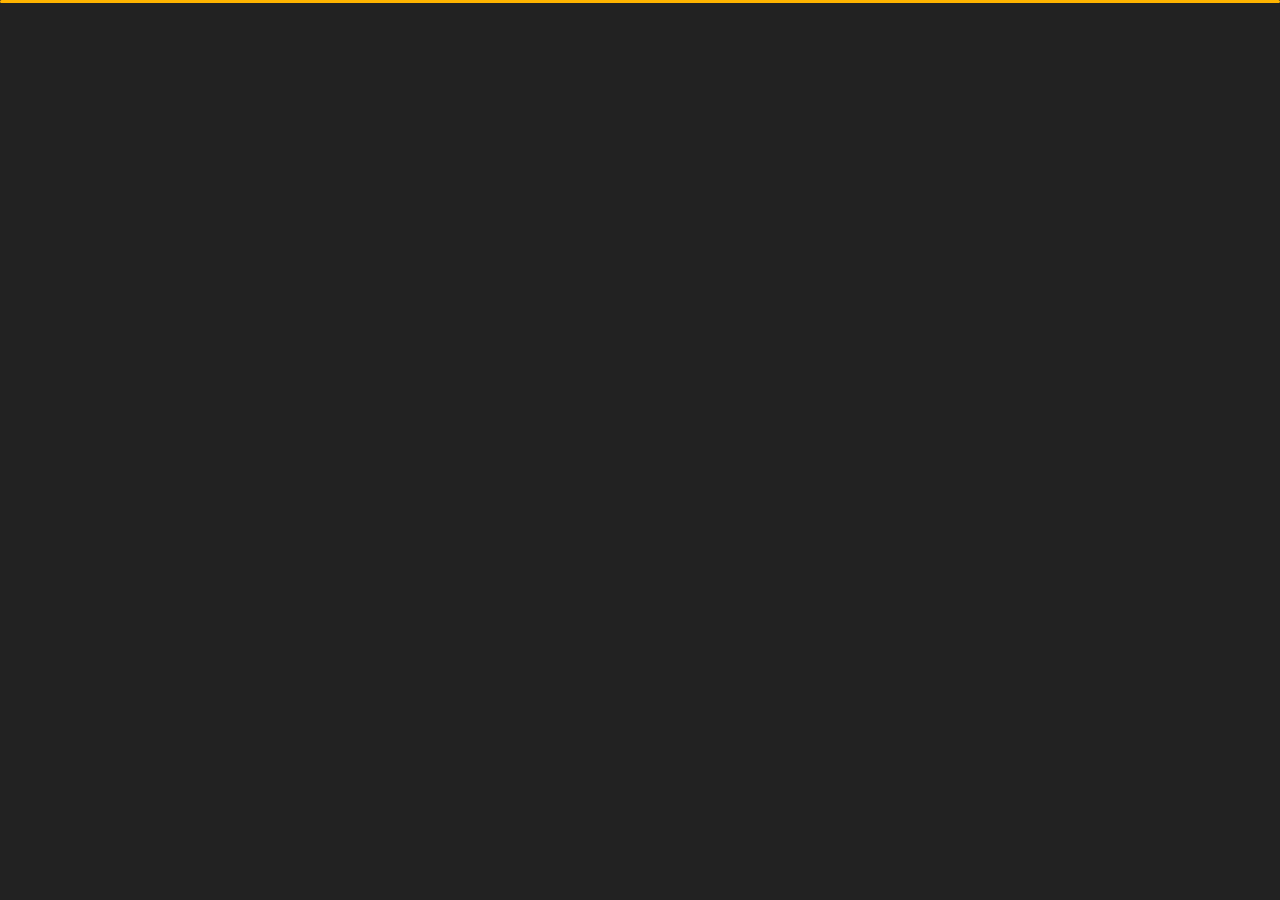
<file: index.html>
﻿<!DOCTYPE html>
<html lang="en">


<head>
    <meta charset="utf-8">
    <title>Abbas Ali - Personal Portfolio</title>
    <meta name="viewport" content="width=device-width, initial-scale=1">

    <!-- Template Google Fonts -->
    <link href="https://fonts.googleapis.com/css?family=Poppins:400,400i,500,500i,600,600i,700,700i,800,800i,900,900i" rel="stylesheet">
    <link href="https://fonts.googleapis.com/css?family=Open+Sans:300,400,400i,600,600i,700" rel="stylesheet">

    <!-- Template CSS Files -->
    <link href="css/bootstrap.min.css" rel="stylesheet">
    <link href="css/preloader.min.css" rel="stylesheet">
    <link href="css/circle.css" rel="stylesheet">
    <link href="css/font-awesome.min.css" rel="stylesheet">
    <link href="css/fm.revealator.jquery.min.css" rel="stylesheet">
    <link href="css/style.css" rel="stylesheet">

    <!-- CSS Skin File -->
    <link href="css/skins/yellow.css" rel="stylesheet">

    <!-- Live Style Switcher - demo only -->
    <link rel="alternate stylesheet" type="text/css" title="blue" href="css/skins/blue.css" />
    <link rel="alternate stylesheet" type="text/css" title="green" href="css/skins/green.css" />
    <link rel="alternate stylesheet" type="text/css" title="yellow" href="css/skins/yellow.css" />
    <link rel="alternate stylesheet" type="text/css" title="blueviolet" href="css/skins/blueviolet.css" />
    <link rel="alternate stylesheet" type="text/css" title="goldenrod" href="css/skins/goldenrod.css" />
    <link rel="alternate stylesheet" type="text/css" title="magenta" href="css/skins/magenta.css" />
    <link rel="alternate stylesheet" type="text/css" title="orange" href="css/skins/orange.css" />
    <link rel="alternate stylesheet" type="text/css" title="purple" href="css/skins/purple.css" />
    <link rel="alternate stylesheet" type="text/css" title="red" href="css/skins/red.css" />
    <link rel="alternate stylesheet" type="text/css" title="yellowgreen" href="css/skins/yellowgreen.css" />
    <link rel="stylesheet" type="text/css" href="css/styleswitcher.css" />

    <!-- Modernizr JS File -->
    <script src="js/modernizr.custom.js"></script>
</head>

<body class="home">
<!-- Live Style Switcher Starts - demo only -->
<div id="switcher" class="">
    <div class="content-switcher">
        <h4>STYLE SWITCHER</h4>
        <ul>
            <li>
                <a href="#" onclick="setActiveStyleSheet('purple');" title="purple" class="color"><img src="img/styleswitcher/purple.png" alt="purple"/></a>
            </li>
            <li>
                <a href="#" onclick="setActiveStyleSheet('red');" title="red" class="color"><img src="img/styleswitcher/red.png" alt="red"/></a>
            </li>
            <li>
                <a href="#" onclick="setActiveStyleSheet('blueviolet');" title="blueviolet" class="color"><img src="img/styleswitcher/blueviolet.png" alt="blueviolet"/></a>
            </li>
            <li>
                <a href="#" onclick="setActiveStyleSheet('blue');" title="blue" class="color"><img src="img/styleswitcher/blue.png" alt="blue"/></a>
            </li>
            <li>
                <a href="#" onclick="setActiveStyleSheet('goldenrod');" title="goldenrod" class="color"><img src="img/styleswitcher/goldenrod.png" alt="goldenrod"/></a>
            </li>
            <li>
                <a href="#" onclick="setActiveStyleSheet('magenta');" title="magenta" class="color"><img src="img/styleswitcher/magenta.png" alt="magenta"/></a>
            </li>
            <li>
                <a href="#" onclick="setActiveStyleSheet('yellowgreen');" title="yellowgreen" class="color"><img src="img/styleswitcher/yellowgreen.png" alt="yellowgreen"/></a>
            </li>
            <li>
                <a href="#" onclick="setActiveStyleSheet('orange');" title="orange" class="color"><img src="img/styleswitcher/orange.png" alt="orange"/></a>
            </li>
            <li>
                <a href="#" onclick="setActiveStyleSheet('green');" title="green" class="color"><img src="img/styleswitcher/green.png" alt="green"/></a>
            </li>
            <li>
                <a href="#" onclick="setActiveStyleSheet('yellow');" title="yellow" class="color"><img src="img/styleswitcher/yellow.png" alt="yellow"/></a>
            </li>
        </ul>
        <!-- <a href="https://themeforest.net/item/tunis-personal-portfolio/26761598?irgwc=1&amp;clickid=UBs0rDX6YxyJWfewUx0Mo3E1UkiwozXD10XATw0&amp;iradid=275988&amp;irpid=1327395&amp;iradtype=ONLINE_TRACKING_LINK&amp;irmptype=mediapartner&amp;mp_value1=&amp;utm_campaign=af_impact_radius_1327395&amp;utm_medium=affiliate&amp;utm_source=impact_radius" class="waves-effect waves-light font-weight-700 purchase"><i class="fa fa-shopping-cart"></i> Purchase</a> -->
        <div id="hideSwitcher">&times;</div>
    </div>
</div>
<div id="showSwitcher" class="styleSecondColor"><i class="fa fa-cog fa-spin"></i></div>
<!-- Live Style Switcher Ends - demo only -->
<!-- Header Starts -->
<header class="header" id="navbar-collapse-toggle">
    <!-- Fixed Navigation Starts -->
    <ul class="icon-menu d-none d-lg-block revealator-slideup revealator-once revealator-delay1">
        <li class="icon-box active">
            <i class="fa fa-home"></i>
            <a href="index.html">
                <h2>Home</h2>
            </a>
        </li>
        <li class="icon-box">
            <i class="fa fa-user"></i>
            <a href="about.html">
                <h2>About</h2>
            </a>
        </li>
        <li class="icon-box">
            <i class="fa fa-briefcase"></i>
            <a href="portfolio.html">
                <h2>Portfolio</h2>
            </a>
        </li>
        <li class="icon-box">
            <i class="fa fa-envelope-open"></i>
            <a href="contact.html">
                <h2>Contact</h2>
            </a>
        </li>
        <li class="icon-box">
            <i class="fa fa-comments"></i>
            <a href="blog.html">
                <h2>Blog</h2>
            </a>
        </li>
    </ul>
    <!-- Fixed Navigation Ends -->
    <!-- Mobile Menu Starts -->
    <nav role="navigation" class="d-block d-lg-none">
        <div id="menuToggle">
            <input type="checkbox" />
            <span></span>
            <span></span>
            <span></span>
            <ul class="list-unstyled" id="menu">
                <li class="active"><a href="index.html"><i class="fa fa-home"></i><span>Home</span></a></li>
                <li><a href="about.html"><i class="fa fa-user"></i><span>About</span></a></li>
                <li><a href="portfolio.html"><i class="fa fa-folder-open"></i><span>Portfolio</span></a></li>
                <li><a href="contact.html"><i class="fa fa-envelope-open"></i><span>Contact</span></a></li>
                <li><a href="blog.html"><i class="fa fa-comments"></i><span>Blog</span></a></li>
            </ul>
        </div>
    </nav>
    <!-- Mobile Menu Ends -->
</header>
<!-- Header Ends -->
<!-- Main Content Starts -->
<section class="container-fluid main-container container-home p-0 revealator-slideup revealator-once revealator-delay1">
    <div class="color-block d-none d-lg-block"></div>
    <div class="row home-details-container align-items-center">
        <div class="col-lg-4 bg position-fixed d-none d-lg-block"></div>
        <div class="col-12 col-lg-8 offset-lg-4 home-details text-left text-sm-center text-lg-left">
            <div>
                <img src="img/abbasmobilepicture.jpg" class="img-fluid main-img-mobile d-none d-sm-block d-lg-none" alt="my picture" />
                <h1 class="text-uppercase poppins-font">I'm  Abbas Ali Kazmi<span>Graphic Designer</span></h1>
                <p class="open-sans-font">I'm a Pakistan based Graphic designer focused on crafting clean & user‑friendly experiences, I am passionate about building modern, clean and attractive graphics that improves the businesses in digital world.</p>
                <a class="button" href="about.html">
                    <span class="button-text">more about me</span>
                    <span class="button-icon fa fa-arrow-right"></span>
                </a>
            </div>
        </div>
    </div>
</section>
<!-- Main Content Ends -->

<!-- Template JS Files -->
<script src="js/jquery-3.5.0.min.js"></script>
<script src="js/styleswitcher.js"></script>
<script src="js/preloader.min.js"></script>
<script src="js/fm.revealator.jquery.min.js"></script>
<script src="js/imagesloaded.pkgd.min.js"></script>
<script src="js/masonry.pkgd.min.js"></script>
<script src="js/classie.js"></script>
<script src="js/cbpGridGallery.js"></script>
<script src="js/jquery.hoverdir.js"></script>
<script src="js/popper.min.js"></script>
<script src="js/bootstrap.js"></script>
<script src="js/custom.js"></script>

</body>


</html>
</file>
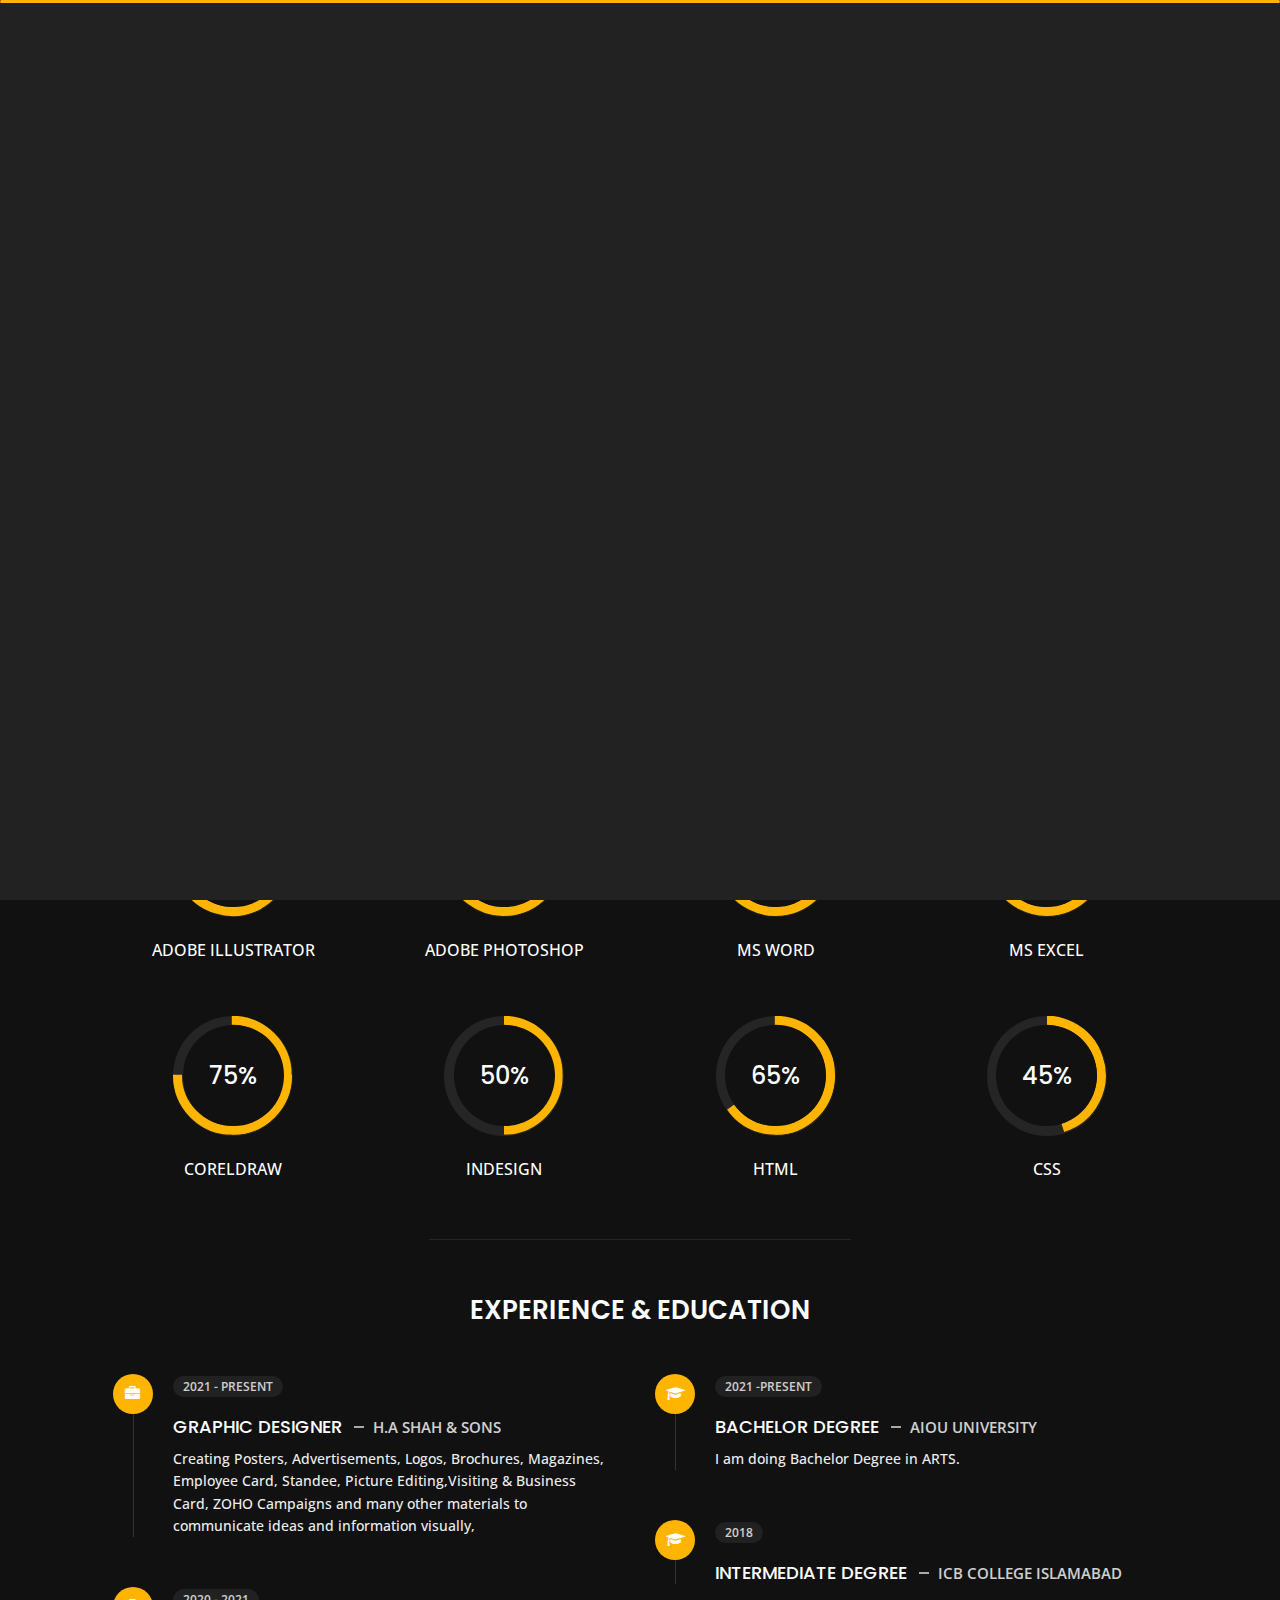
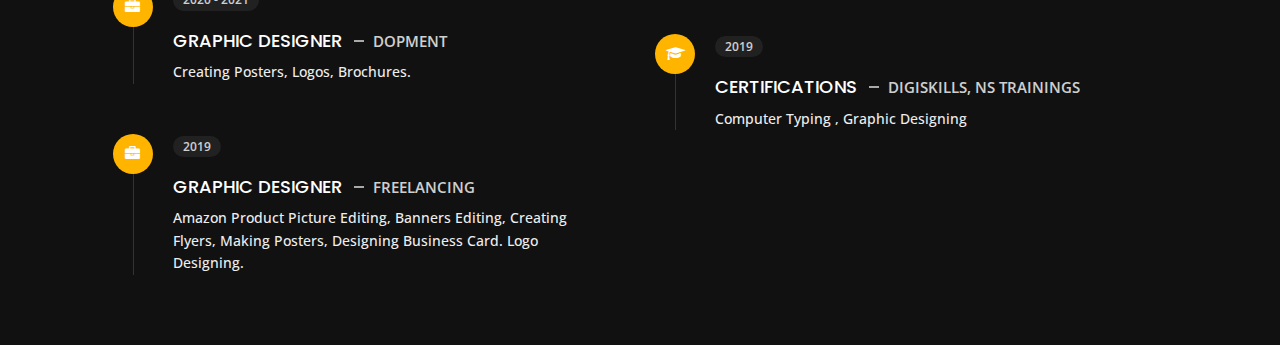
<file: about.html>
<!DOCTYPE html>
<html lang="en">


<head>
    <meta charset="utf-8">
    <title>About - ABBAS Personal Portfolio</title>
    <meta name="viewport" content="width=device-width, initial-scale=1">

    <!-- Template Google Fonts -->
    <link href="https://fonts.googleapis.com/css?family=Poppins:400,400i,500,500i,600,600i,700,700i,800,800i,900,900i" rel="stylesheet">
    <link href="https://fonts.googleapis.com/css?family=Open+Sans:300,400,400i,600,600i,700" rel="stylesheet">

    <!-- Template CSS Files -->
    <link href="css/bootstrap.min.css" rel="stylesheet">
    <link href="css/preloader.min.css" rel="stylesheet">
    <link href="css/circle.css" rel="stylesheet">
    <link href="css/font-awesome.min.css" rel="stylesheet">
    <link href="css/fm.revealator.jquery.min.css" rel="stylesheet">
    <link href="css/style.css" rel="stylesheet">

    <!-- CSS Skin File -->
    <link href="css/skins/yellow.css" rel="stylesheet">

    <!-- Live Style Switcher - demo only -->
    <link rel="alternate stylesheet" type="text/css" title="blue" href="css/skins/blue.css" />
    <link rel="alternate stylesheet" type="text/css" title="green" href="css/skins/green.css" />
    <link rel="alternate stylesheet" type="text/css" title="yellow" href="css/skins/yellow.css" />
    <link rel="alternate stylesheet" type="text/css" title="blueviolet" href="css/skins/blueviolet.css" />
    <link rel="alternate stylesheet" type="text/css" title="goldenrod" href="css/skins/goldenrod.css" />
    <link rel="alternate stylesheet" type="text/css" title="magenta" href="css/skins/magenta.css" />
    <link rel="alternate stylesheet" type="text/css" title="orange" href="css/skins/orange.css" />
    <link rel="alternate stylesheet" type="text/css" title="purple" href="css/skins/purple.css" />
    <link rel="alternate stylesheet" type="text/css" title="red" href="css/skins/red.css" />
    <link rel="alternate stylesheet" type="text/css" title="yellowgreen" href="css/skins/yellowgreen.css" />
    <link rel="stylesheet" type="text/css" href="css/styleswitcher.css" />

    <!-- Modernizr JS File -->
    <script src="js/modernizr.custom.js"></script>
</head>

<body class="about">
<!-- Live Style Switcher Starts - demo only -->
<div id="switcher" class="">
    <div class="content-switcher">
        <h4>STYLE SWITCHER</h4>
        <ul>
            <li>
                <a href="#" onclick="setActiveStyleSheet('purple');" title="purple" class="color"><img src="img/styleswitcher/purple.png" alt="purple"/></a>
            </li>
            <li>
                <a href="#" onclick="setActiveStyleSheet('red');" title="red" class="color"><img src="img/styleswitcher/red.png" alt="red"/></a>
            </li>
            <li>
                <a href="#" onclick="setActiveStyleSheet('blueviolet');" title="blueviolet" class="color"><img src="img/styleswitcher/blueviolet.png" alt="blueviolet"/></a>
            </li>
            <li>
                <a href="#" onclick="setActiveStyleSheet('blue');" title="blue" class="color"><img src="img/styleswitcher/blue.png" alt="blue"/></a>
            </li>
            <li>
                <a href="#" onclick="setActiveStyleSheet('goldenrod');" title="goldenrod" class="color"><img src="img/styleswitcher/goldenrod.png" alt="goldenrod"/></a>
            </li>
            <li>
                <a href="#" onclick="setActiveStyleSheet('magenta');" title="magenta" class="color"><img src="img/styleswitcher/magenta.png" alt="magenta"/></a>
            </li>
            <li>
                <a href="#" onclick="setActiveStyleSheet('yellowgreen');" title="yellowgreen" class="color"><img src="img/styleswitcher/yellowgreen.png" alt="yellowgreen"/></a>
            </li>
            <li>
                <a href="#" onclick="setActiveStyleSheet('orange');" title="orange" class="color"><img src="img/styleswitcher/orange.png" alt="orange"/></a>
            </li>
            <li>
                <a href="#" onclick="setActiveStyleSheet('green');" title="green" class="color"><img src="img/styleswitcher/green.png" alt="green"/></a>
            </li>
            <li>
                <a href="#" onclick="setActiveStyleSheet('yellow');" title="yellow" class="color"><img src="img/styleswitcher/yellow.png" alt="yellow"/></a>
            </li>
        </ul>

        <!-- <a href="https://themeforest.net/item/tunis-personal-portfolio/26761598?irgwc=1&amp;clickid=UBs0rDX6YxyJWfewUx0Mo3E1UkiwozXD10XATw0&amp;iradid=275988&amp;irpid=1327395&amp;iradtype=ONLINE_TRACKING_LINK&amp;irmptype=mediapartner&amp;mp_value1=&amp;utm_campaign=af_impact_radius_1327395&amp;utm_medium=affiliate&amp;utm_source=impact_radius" class="waves-effect waves-light font-weight-700 purchase"><i class="fa fa-shopping-cart"></i> Purchase</a> -->
        <div id="hideSwitcher">&times;</div>
    </div>
</div>
<div id="showSwitcher" class="styleSecondColor"><i class="fa fa-cog fa-spin"></i></div>
<!-- Live Style Switcher Ends - demo only -->
<!-- Header Starts -->
<header class="header" id="navbar-collapse-toggle">
    <!-- Fixed Navigation Starts -->
    <ul class="icon-menu d-none d-lg-block revealator-slideup revealator-once revealator-delay1">
        <li class="icon-box">
            <i class="fa fa-home"></i>
            <a href="index.html">
                <h2>Home</h2>
            </a>
        </li>
        <li class="icon-box active">
            <i class="fa fa-user"></i>
            <a href="about.html">
                <h2>About</h2>
            </a>
        </li>
        <li class="icon-box">
            <i class="fa fa-briefcase"></i>
            <a href="portfolio.html">
                <h2>Portfolio</h2>
            </a>
        </li>
        <li class="icon-box">
            <i class="fa fa-envelope-open"></i>
            <a href="contact.html">
                <h2>Contact</h2>
            </a>
        </li>
        <li class="icon-box">
            <i class="fa fa-comments"></i>
            <a href="blog.html">
                <h2>Blog</h2>
            </a>
        </li>
    </ul>
    <!-- Fixed Navigation Ends -->
    <!-- Mobile Menu Starts -->
    <nav role="navigation" class="d-block d-lg-none">
        <div id="menuToggle">
            <input type="checkbox" />
            <span></span>
            <span></span>
            <span></span>
            <ul class="list-unstyled" id="menu">
                <li><a href="index.html"><i class="fa fa-home"></i><span>Home</span></a></li>
                <li class="active"><a href="about.html"><i class="fa fa-user"></i><span>About</span></a></li>
                <li><a href="portfolio.html"><i class="fa fa-folder-open"></i><span>Portfolio</span></a></li>
                <li><a href="contact.html"><i class="fa fa-envelope-open"></i><span>Contact</span></a></li>
                <li><a href="blog.html"><i class="fa fa-comments"></i><span>Blog</span></a></li>
            </ul>
        </div>
    </nav>
    <!-- Mobile Menu Ends -->
</header>
<!-- Header Ends -->
<!-- Page Title Starts -->
<section class="title-section text-left text-sm-center revealator-slideup revealator-once revealator-delay1">
    <h1>ABOUT <span>ME</span></h1>
    <span class="title-bg">Resume</span>
</section>
<!-- Page Title Ends -->
<!-- Main Content Starts -->
<section class="main-content revealator-slideup revealator-once revealator-delay1">
    <div class="container">
        <div class="row">
            <!-- Personal Info Starts -->
            <div class="col-12 col-lg-5 col-xl-6">
                <div class="row">
                    <div class="col-12">
                        <h3 class="text-uppercase custom-title mb-0 ft-wt-600">personal infos</h3>
                    </div>
                    <div class="col-12 d-block d-sm-none">
                        <img src="img/abbasmobilepicture.jpg" class="img-fluid main-img-mobile" alt="my picture" />
                    </div>
                    <div class="col-6">
                        <ul class="about-list list-unstyled open-sans-font">
                            <li> <span class="title">first name :</span> <span class="value d-block d-sm-inline-block d-lg-block d-xl-inline-block">Syed Abbas Ali</span> </li>
                            <li> <span class="title">last name :</span> <span class="value d-block d-sm-inline-block d-lg-block d-xl-inline-block">Kazmi</span> </li>
                            <li> <span class="title">Age :</span> <span class="value d-block d-sm-inline-block d-lg-block d-xl-inline-block">21 Years</span> </li>
                            <li> <span class="title">Nationality :</span> <span class="value d-block d-sm-inline-block d-lg-block d-xl-inline-block">Pakistani</span> </li>
                            <li> <span class="title">Freelance :</span> <span class="value d-block d-sm-inline-block d-lg-block d-xl-inline-block">Available</span> </li>
                        </ul>
                    </div>
                    <div class="col-6">
                        <ul class="about-list list-unstyled open-sans-font">
                            <li> <span class="title">Address :</span> <span class="value d-block d-sm-inline-block d-lg-block d-xl-inline-block">Islamabad</span> </li>
                            <li> <span class="title">Phone :</span> <span class="value d-block d-sm-inline-block d-lg-block d-xl-inline-block">0347-5372051</span> </li>
                            <li> <span class="title">Email :</span> <span class="value d-block d-sm-inline-block d-lg-block d-xl-inline-block">sabbasalik2000@gmail.com</span> </li>
                            <li> <span class="title">LinkedIn :</span> <span class="value d-block d-sm-inline-block d-lg-block d-xl-inline-block">syed-abbas-ali-kazmi</span> </li>
                            <li> <span class="title">langages :</span> <span class="value d-block d-sm-inline-block d-lg-block d-xl-inline-block">English, Urdu, Punjabi</span> </li>
                        </ul>
                    </div>
                    <div class="col-12 mt-3">
                        <a class="button" href="#">
                            <span class="button-text">Download CV</span>
                            <span class="button-icon fa fa-download"></span>
                        </a>
                    </div>
                </div>
            </div>
            <!-- Personal Info Ends -->
            <!-- Boxes Starts -->
            <div class="col-12 col-lg-7 col-xl-6 mt-5 mt-lg-0">
                <div class="row">
                    <div class="col-6">
                        <div class="box-stats with-margin">
                            <h3 class="poppins-font position-relative">2</h3>
                            <p class="open-sans-font m-0 position-relative text-uppercase">years of <span class="d-block">experience</span></p>
                        </div>
                    </div>
                    <div class="col-6">
                        <div class="box-stats with-margin">
                            <h3 class="poppins-font position-relative">15</h3>
                            <p class="open-sans-font m-0 position-relative text-uppercase">completed <span class="d-block">projects</span></p>
                        </div>
                    </div>
                    <div class="col-6">
                        <div class="box-stats">
                            <h3 class="poppins-font position-relative">15</h3>
                            <p class="open-sans-font m-0 position-relative text-uppercase">Happy<span class="d-block">customers</span></p>
                        </div>
                    </div>
                    <div class="col-6">
                        <div class="box-stats">
                            <h3 class="poppins-font position-relative">5</h3>
                            <p class="open-sans-font m-0 position-relative text-uppercase">awards <span class="d-block">won</span></p>
                        </div>
                    </div>
                </div>
            </div>
            <!-- Boxes Ends -->
        </div>
        <hr class="separator">
        <!-- Skills Starts -->
        <div class="row">
            <div class="col-12">
                <h3 class="text-uppercase pb-4 pb-sm-5 mb-3 mb-sm-0 text-left text-sm-center custom-title ft-wt-600">Tools & Technologies</h3>
            </div>
            <div class="col-6 col-md-3 mb-3 mb-sm-5">
                <div class="c100 p92">
                    <span>92%</span>
                    <div class="slice">
                        <div class="bar"></div>
                        <div class="fill"></div>
                    </div>
                </div>
                <h6 class="text-uppercase open-sans-font text-center mt-2 mt-sm-4">ADOBE ILLUSTRATOR</h6>
            </div>
            <div class="col-6 col-md-3 mb-3 mb-sm-5">
                <div class="c100 p85">
                    <span>85%</span>
                    <div class="slice">
                        <div class="bar"></div>
                        <div class="fill"></div>
                    </div>
                </div>
                <h6 class="text-uppercase open-sans-font text-center mt-2 mt-sm-4">ADOBE PHOTOSHOP</h6>
            </div>
            <div class="col-6 col-md-3 mb-3 mb-sm-5">
                <div class="c100 p70">
                    <span>70%</span>
                    <div class="slice">
                        <div class="bar"></div>
                        <div class="fill"></div>
                    </div>
                </div>
                <h6 class="text-uppercase open-sans-font text-center mt-2 mt-sm-4">MS WORD</h6>
            </div>
            <div class="col-6 col-md-3 mb-3 mb-sm-5">
                <div class="c100 p70">
                    <span>70%</span>
                    <div class="slice">
                        <div class="bar"></div>
                        <div class="fill"></div>
                    </div>
                </div>
                <h6 class="text-uppercase open-sans-font text-center mt-2 mt-sm-4">MS EXCEL</h6>
            </div>
            <div class="col-6 col-md-3 mb-3 mb-sm-5">
                <div class="c100 p75">
                    <span>75%</span>
                    <div class="slice">
                        <div class="bar"></div>
                        <div class="fill"></div>
                    </div>
                </div>
                <h6 class="text-uppercase open-sans-font text-center mt-2 mt-sm-4">CORELDRAW</h6>
            </div>
            <div class="col-6 col-md-3 mb-3 mb-sm-5">
                <div class="c100 p50">
                    <span>50%</span>
                    <div class="slice">
                        <div class="bar"></div>
                        <div class="fill"></div>
                    </div>
                </div>
                <h6 class="text-uppercase open-sans-font text-center mt-2 mt-sm-4">INDESIGN</h6>
            </div>
            <div class="col-6 col-md-3 mb-3 mb-sm-5">
                <div class="c100 p65">
                    <span>65%</span>
                    <div class="slice">
                        <div class="bar"></div>
                        <div class="fill"></div>
                    </div>
                </div>
                <h6 class="text-uppercase open-sans-font text-center mt-2 mt-sm-4">HTML</h6>
            </div>
            <div class="col-6 col-md-3 mb-3 mb-sm-5">
                <div class="c100 p45">
                    <span>45%</span>
                    <div class="slice">
                        <div class="bar"></div>
                        <div class="fill"></div>
                    </div>
                </div>
                <h6 class="text-uppercase open-sans-font text-center mt-2 mt-sm-4">CSS</h6>
            </div>
        </div>
        <!-- Skills Ends -->
        <hr class="separator mt-1">
        <!-- Experience & Education Starts -->
        <div class="row">
            <div class="col-12">
                <h3 class="text-uppercase pb-5 mb-0 text-left text-sm-center custom-title ft-wt-600">Experience <span>&</span> Education</h3>
            </div>
            <div class="col-lg-6 m-15px-tb">
                <div class="resume-box">
                    <ul>
                        <li>
                            <div class="icon">
                                <i class="fa fa-briefcase"></i>
                            </div>
                            <span class="time open-sans-font text-uppercase">2021 - Present</span>
                            <h5 class="poppins-font text-uppercase">GRAPHIC DESIGNER <span class="place open-sans-font">H.A Shah & Sons</span></h5>
                            <p class="open-sans-font">Creating Posters, Advertisements, Logos, Brochures, Magazines, Employee Card, Standee, Picture Editing,Visiting & Business Card, ZOHO Campaigns and many other materials to communicate ideas and information visually, </p>
                        </li>
                        <li>
                            <div class="icon">
                                <i class="fa fa-briefcase"></i>
                            </div>
                            <span class="time open-sans-font text-uppercase">2020 - 2021</span>
                            <h5 class="poppins-font text-uppercase">GRAPHIC DESIGNER <span class="place open-sans-font">DOPMENT</span></h5>
                            <p class="open-sans-font">Creating Posters, Logos, Brochures.</p>
                        </li>
                        <li>
                            <div class="icon">
                                <i class="fa fa-briefcase"></i>
                            </div>
                            <span class="time open-sans-font text-uppercase">2019</span>
                            <h5 class="poppins-font text-uppercase">GRAPHIC DESIGNER <span class="place open-sans-font">FREELANCING</span></h5>
                            <p class="open-sans-font">Amazon Product Picture Editing, Banners Editing, Creating Flyers, Making Posters, Designing Business Card. Logo Designing.</p>
                        </li>
                    </ul>
                </div>
            </div>
            <div class="col-lg-6 m-15px-tb">
                <div class="resume-box">
                    <ul>
                        <li>
                            <div class="icon">
                                <i class="fa fa-graduation-cap"></i>
                            </div>
                            <span class="time open-sans-font text-uppercase">2021  -present</span>
                            <h5 class="poppins-font text-uppercase">Bachelor Degree <span class="place open-sans-font">AIOU University</span></h5>
                            <p class="open-sans-font">I am doing Bachelor Degree in ARTS.</p>
                        </li>
                        <li>
                            <div class="icon">
                                <i class="fa fa-graduation-cap"></i>
                            </div>
                            <span class="time open-sans-font text-uppercase">2018</span>
                            <h5 class="poppins-font text-uppercase">Intermediate Degree <span class="place open-sans-font">ICB College Islamabad </span></h5>
                            <p class="open-sans-font"></p>
                        </li>
                        <li>
                            <div class="icon">
                                <i class="fa fa-graduation-cap"></i>
                            </div>
                            <span class="time open-sans-font text-uppercase">2019</span>
                            <h5 class="poppins-font text-uppercase">Certifications <span class="place open-sans-font">Digiskills, NS Trainings</span></h5>
                            <p class="open-sans-font">Computer Typing , Graphic Designing </p>
                        </li>
                    </ul>
                </div>
            </div>
        </div>
        <!-- Experience & Education Ends -->
    </div>
</section>
<!-- Main Content Ends -->

<!-- Template JS Files -->
<script src="js/jquery-3.5.0.min.js"></script>
<script src="js/styleswitcher.js"></script>
<script src="js/preloader.min.js"></script>
<script src="js/fm.revealator.jquery.min.js"></script>
<script src="js/imagesloaded.pkgd.min.js"></script>
<script src="js/masonry.pkgd.min.js"></script>
<script src="js/classie.js"></script>
<script src="js/cbpGridGallery.js"></script>
<script src="js/jquery.hoverdir.js"></script>
<script src="js/popper.min.js"></script>
<script src="js/bootstrap.js"></script>
<script src="js/custom.js"></script>

</body>


</html>
</file>
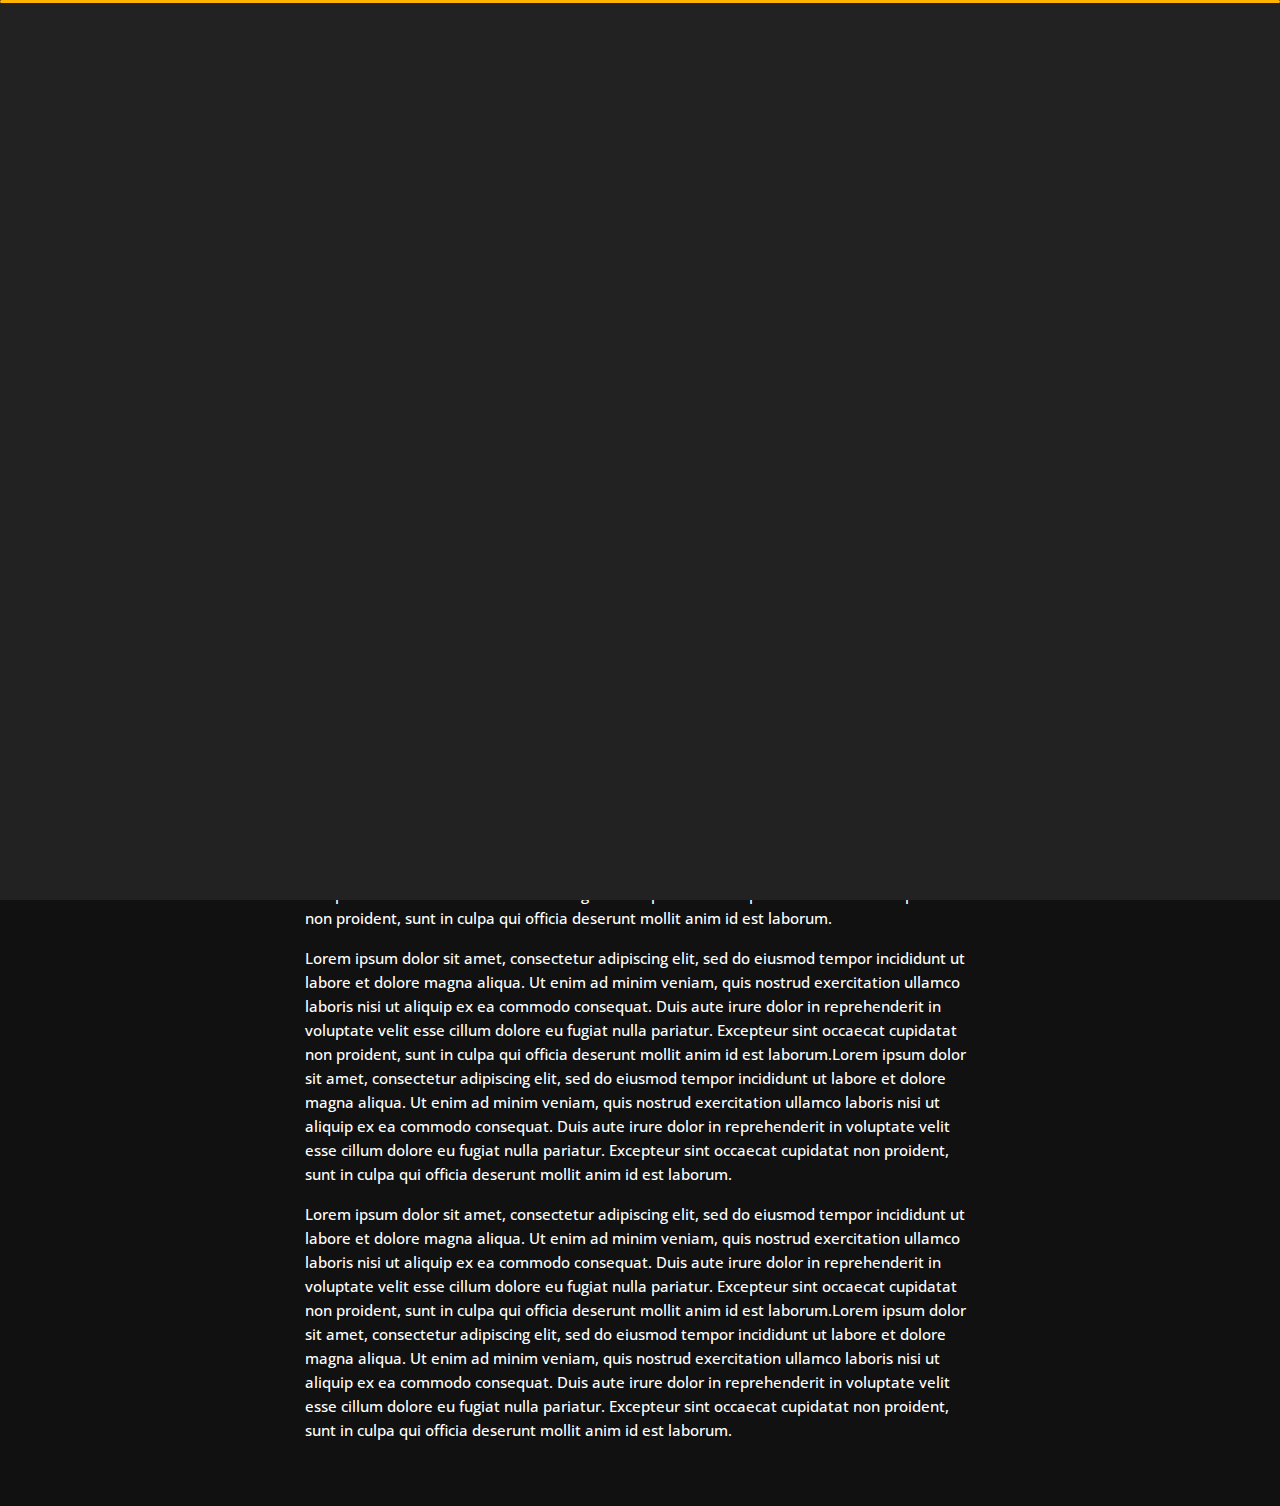
<file: blog-post.html>
<!DOCTYPE html>
<html lang="en">


<head>
    <meta charset="utf-8">
    <title>Blog - Tunis Personal Portfolio</title>
    <meta name="viewport" content="width=device-width, initial-scale=1">

    <!-- Template Google Fonts -->
    <link href="https://fonts.googleapis.com/css?family=Poppins:400,400i,500,500i,600,600i,700,700i,800,800i,900,900i" rel="stylesheet">
    <link href="https://fonts.googleapis.com/css?family=Open+Sans:300,400,400i,600,600i,700" rel="stylesheet">

    <!-- Template CSS Files -->
    <link href="css/bootstrap.min.css" rel="stylesheet">
    <link href="css/preloader.min.css" rel="stylesheet">
    <link href="css/circle.css" rel="stylesheet">
    <link href="css/font-awesome.min.css" rel="stylesheet">
    <link href="css/fm.revealator.jquery.min.css" rel="stylesheet">
    <link href="css/style.css" rel="stylesheet">

    <!-- CSS Skin File -->
    <link href="css/skins/yellow.css" rel="stylesheet">

    <!-- Live Style Switcher - demo only -->
    <link rel="alternate stylesheet" type="text/css" title="blue" href="css/skins/blue.css" />
    <link rel="alternate stylesheet" type="text/css" title="green" href="css/skins/green.css" />
    <link rel="alternate stylesheet" type="text/css" title="yellow" href="css/skins/yellow.css" />
    <link rel="alternate stylesheet" type="text/css" title="blueviolet" href="css/skins/blueviolet.css" />
    <link rel="alternate stylesheet" type="text/css" title="goldenrod" href="css/skins/goldenrod.css" />
    <link rel="alternate stylesheet" type="text/css" title="magenta" href="css/skins/magenta.css" />
    <link rel="alternate stylesheet" type="text/css" title="orange" href="css/skins/orange.css" />
    <link rel="alternate stylesheet" type="text/css" title="purple" href="css/skins/purple.css" />
    <link rel="alternate stylesheet" type="text/css" title="red" href="css/skins/red.css" />
    <link rel="alternate stylesheet" type="text/css" title="yellowgreen" href="css/skins/yellowgreen.css" />
    <link rel="stylesheet" type="text/css" href="css/styleswitcher.css" />

    <!-- Modernizr JS File -->
    <script src="js/modernizr.custom.js"></script>
</head>

<body class="blog-post">
<!-- Live Style Switcher Starts - demo only -->
<div id="switcher" class="">
    <div class="content-switcher">
        <h4>STYLE SWITCHER</h4>
        <ul>
            <li>
                <a href="#" onclick="setActiveStyleSheet('purple');" title="purple" class="color"><img src="img/styleswitcher/purple.png" alt="purple"/></a>
            </li>
            <li>
                <a href="#" onclick="setActiveStyleSheet('red');" title="red" class="color"><img src="img/styleswitcher/red.png" alt="red"/></a>
            </li>
            <li>
                <a href="#" onclick="setActiveStyleSheet('blueviolet');" title="blueviolet" class="color"><img src="img/styleswitcher/blueviolet.png" alt="blueviolet"/></a>
            </li>
            <li>
                <a href="#" onclick="setActiveStyleSheet('blue');" title="blue" class="color"><img src="img/styleswitcher/blue.png" alt="blue"/></a>
            </li>
            <li>
                <a href="#" onclick="setActiveStyleSheet('goldenrod');" title="goldenrod" class="color"><img src="img/styleswitcher/goldenrod.png" alt="goldenrod"/></a>
            </li>
            <li>
                <a href="#" onclick="setActiveStyleSheet('magenta');" title="magenta" class="color"><img src="img/styleswitcher/magenta.png" alt="magenta"/></a>
            </li>
            <li>
                <a href="#" onclick="setActiveStyleSheet('yellowgreen');" title="yellowgreen" class="color"><img src="img/styleswitcher/yellowgreen.png" alt="yellowgreen"/></a>
            </li>
            <li>
                <a href="#" onclick="setActiveStyleSheet('orange');" title="orange" class="color"><img src="img/styleswitcher/orange.png" alt="orange"/></a>
            </li>
            <li>
                <a href="#" onclick="setActiveStyleSheet('green');" title="green" class="color"><img src="img/styleswitcher/green.png" alt="green"/></a>
            </li>
            <li>
                <a href="#" onclick="setActiveStyleSheet('yellow');" title="yellow" class="color"><img src="img/styleswitcher/yellow.png" alt="yellow"/></a>
            </li>
        </ul>

        <!-- <a href="https://themeforest.net/item/tunis-personal-portfolio/26761598?irgwc=1&amp;clickid=UBs0rDX6YxyJWfewUx0Mo3E1UkiwozXD10XATw0&amp;iradid=275988&amp;irpid=1327395&amp;iradtype=ONLINE_TRACKING_LINK&amp;irmptype=mediapartner&amp;mp_value1=&amp;utm_campaign=af_impact_radius_1327395&amp;utm_medium=affiliate&amp;utm_source=impact_radius" class="waves-effect waves-light font-weight-700 purchase"><i class="fa fa-shopping-cart"></i> Purchase</a> -->
        <div id="hideSwitcher">&times;</div>
    </div>
</div>
<div id="showSwitcher" class="styleSecondColor"><i class="fa fa-cog fa-spin"></i></div>
<!-- Live Style Switcher Ends - demo only -->
<!-- Header Starts -->
<header class="header" id="navbar-collapse-toggle">
    <!-- Fixed Navigation Starts -->
    <ul class="icon-menu d-none d-lg-block revealator-slideup revealator-once revealator-delay1">
        <li class="icon-box">
            <i class="fa fa-home"></i>
            <a href="index.html">
                <h2>Home</h2>
            </a>
        </li>
        <li class="icon-box">
            <i class="fa fa-user"></i>
            <a href="about.html">
                <h2>About</h2>
            </a>
        </li>
        <li class="icon-box">
            <i class="fa fa-briefcase"></i>
            <a href="portfolio.html">
                <h2>Portfolio</h2>
            </a>
        </li>
        <li class="icon-box">
            <i class="fa fa-envelope-open"></i>
            <a href="contact.html">
                <h2>Contact</h2>
            </a>
        </li>
        <li class="icon-box active">
            <i class="fa fa-comments"></i>
            <a href="blog.html">
                <h2>Blog</h2>
            </a>
        </li>
    </ul>
    <!-- Fixed Navigation Ends -->
    <!-- Mobile Menu Starts -->
    <nav role="navigation" class="d-block d-lg-none">
        <div id="menuToggle">
            <input type="checkbox" />
            <span></span>
            <span></span>
            <span></span>
            <ul class="list-unstyled" id="menu">
                <li><a href="index.html"><i class="fa fa-home"></i><span>Home</span></a></li>
                <li><a href="about.html"><i class="fa fa-user"></i><span>About</span></a></li>
                <li><a href="portfolio.html"><i class="fa fa-folder-open"></i><span>Portfolio</span></a></li>
                <li><a href="contact.html"><i class="fa fa-envelope-open"></i><span>Contact</span></a></li>
                <li class="active"><a href="blog.html"><i class="fa fa-comments"></i><span>Blog</span></a></li>
            </ul>
        </div>
    </nav>
    <!-- Mobile Menu Ends -->
</header>
<!-- Header Ends -->
<!-- Page Title Starts -->
<section class="title-section text-left text-sm-center revealator-slideup revealator-once revealator-delay1">
    <h1>my <span>blog</span></h1>
    <span class="title-bg">posts</span>
</section>
<!-- Page Title Ends -->
<!-- Main Content Starts -->
<section class="main-content revealator-slideup revealator-once revealator-delay1">
    <div class="container">
        <div class="row">
            <!-- Article Starts -->
            <article class="col-12">
                <!-- Meta Starts -->
                <div class="meta open-sans-font">
                    <span><i class="fa fa-user"></i> steve</span>
                    <span class="date"><i class="fa fa-calendar"></i> 9 January 2017</span>
                    <span><i class="fa fa-tags"></i> wordpress, business, economy, design</span>
                </div>
                <!-- Meta Ends -->
                <!-- Article Content Starts -->
                <h1 class="text-uppercase text-capitalize">Everything You Need to Know About Web Accessibility</h1>
                <img src="img/blog/blog-post-1.jpg" class="img-fluid" alt="Blog image"/>
                <div class="blog-excerpt open-sans-font pb-5">
                    <p>Lorem ipsum dolor sit amet, consectetur adipiscing elit, sed do eiusmod tempor incididunt ut labore et dolore magna aliqua. Ut enim ad minim veniam, quis nostrud exercitation ullamco laboris nisi ut aliquip ex ea commodo consequat.
                        Duis aute irure dolor in reprehenderit in voluptate velit esse cillum dolore eu fugiat nulla pariatur. Excepteur sint occaecat cupidatat non proident, sunt in culpa qui officia deserunt mollit anim id est laborum.</p>
                    <p>Lorem ipsum dolor sit amet, consectetur adipiscing elit, sed do eiusmod tempor incididunt ut labore et dolore magna aliqua. Ut enim ad minim veniam, quis nostrud exercitation ullamco laboris nisi ut aliquip ex ea commodo consequat.
                        Duis aute irure dolor in reprehenderit in voluptate velit esse cillum dolore eu fugiat nulla pariatur. Excepteur sint occaecat cupidatat non proident, sunt in culpa qui officia deserunt mollit anim id est laborum.Lorem ipsum
                        dolor sit amet, consectetur adipiscing elit, sed do eiusmod tempor incididunt ut labore et dolore magna aliqua. Ut enim ad minim veniam, quis nostrud exercitation ullamco laboris nisi ut aliquip ex ea commodo consequat. Duis
                        aute irure dolor in reprehenderit in voluptate velit esse cillum dolore eu fugiat nulla pariatur. Excepteur sint occaecat cupidatat non proident, sunt in culpa qui officia deserunt mollit anim id est laborum.</p>
                    <p>Lorem ipsum dolor sit amet, consectetur adipiscing elit, sed do eiusmod tempor incididunt ut labore et dolore magna aliqua. Ut enim ad minim veniam, quis nostrud exercitation ullamco laboris nisi ut aliquip ex ea commodo consequat.
                        Duis aute irure dolor in reprehenderit in voluptate velit esse cillum dolore eu fugiat nulla pariatur. Excepteur sint occaecat cupidatat non proident, sunt in culpa qui officia deserunt mollit anim id est laborum.Lorem ipsum
                        dolor sit amet, consectetur adipiscing elit, sed do eiusmod tempor incididunt ut labore et dolore magna aliqua. Ut enim ad minim veniam, quis nostrud exercitation ullamco laboris nisi ut aliquip ex ea commodo consequat. Duis
                        aute irure dolor in reprehenderit in voluptate velit esse cillum dolore eu fugiat nulla pariatur. Excepteur sint occaecat cupidatat non proident, sunt in culpa qui officia deserunt mollit anim id est laborum.</p>
                </div>
                <!-- Article Content Ends -->
            </article>
            <!-- Article Ends -->
        </div>
    </div>
</section>
<!-- Template JS Files -->
<script src="js/jquery-3.5.0.min.js"></script>
<script src="js/styleswitcher.js"></script>
<script src="js/preloader.min.js"></script>
<script src="js/fm.revealator.jquery.min.js"></script>
<script src="js/imagesloaded.pkgd.min.js"></script>
<script src="js/masonry.pkgd.min.js"></script>
<script src="js/classie.js"></script>
<script src="js/cbpGridGallery.js"></script>
<script src="js/jquery.hoverdir.js"></script>
<script src="js/popper.min.js"></script>
<script src="js/bootstrap.js"></script>
<script src="js/custom.js"></script>

</body>


</html>
</file>
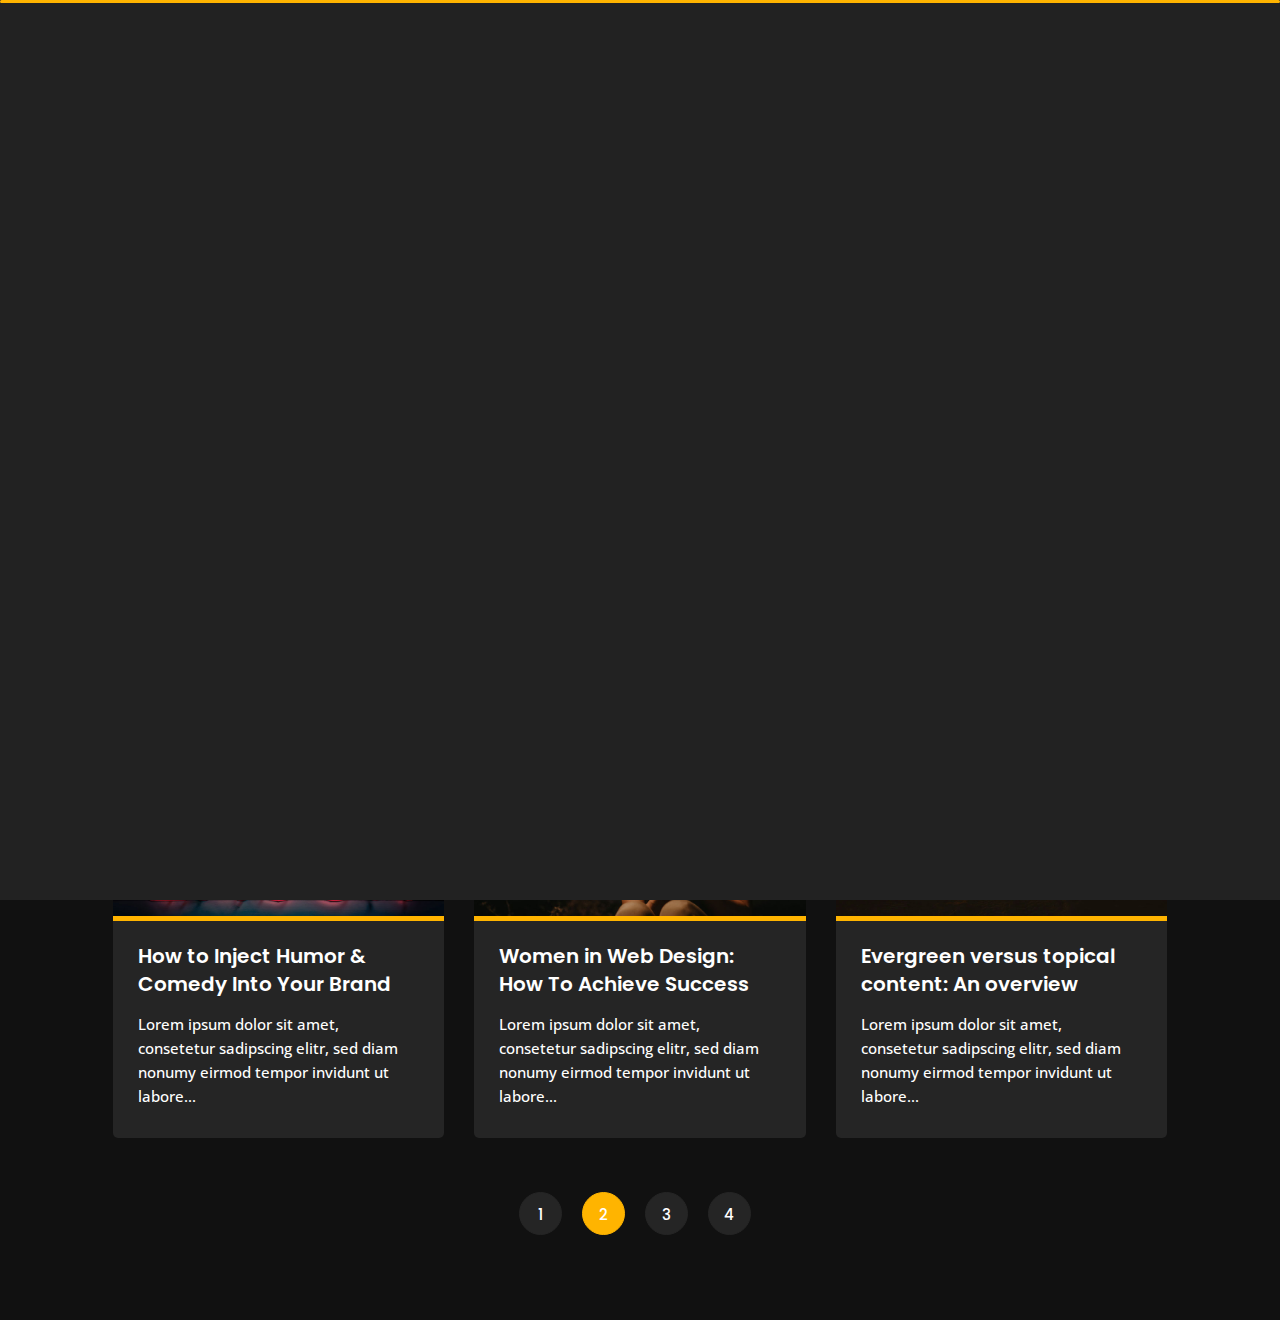
<file: blog.html>
﻿<!DOCTYPE html>
<html lang="en">


<head>
    <meta charset="utf-8">
    <title>Blog - Tunis Personal Portfolio</title>
    <meta name="viewport" content="width=device-width, initial-scale=1">

    <!-- Template Google Fonts -->
    <link href="https://fonts.googleapis.com/css?family=Poppins:400,400i,500,500i,600,600i,700,700i,800,800i,900,900i" rel="stylesheet">
    <link href="https://fonts.googleapis.com/css?family=Open+Sans:300,400,400i,600,600i,700" rel="stylesheet">

    <!-- Template CSS Files -->
    <link href="css/bootstrap.min.css" rel="stylesheet">
    <link href="css/preloader.min.css" rel="stylesheet">
    <link href="css/circle.css" rel="stylesheet">
    <link href="css/font-awesome.min.css" rel="stylesheet">
    <link href="css/fm.revealator.jquery.min.css" rel="stylesheet">
    <link href="css/style.css" rel="stylesheet">

    <!-- CSS Skin File -->
    <link href="css/skins/yellow.css" rel="stylesheet">

    <!-- Live Style Switcher - demo only -->
    <link rel="alternate stylesheet" type="text/css" title="blue" href="css/skins/blue.css" />
    <link rel="alternate stylesheet" type="text/css" title="green" href="css/skins/green.css" />
    <link rel="alternate stylesheet" type="text/css" title="yellow" href="css/skins/yellow.css" />
    <link rel="alternate stylesheet" type="text/css" title="blueviolet" href="css/skins/blueviolet.css" />
    <link rel="alternate stylesheet" type="text/css" title="goldenrod" href="css/skins/goldenrod.css" />
    <link rel="alternate stylesheet" type="text/css" title="magenta" href="css/skins/magenta.css" />
    <link rel="alternate stylesheet" type="text/css" title="orange" href="css/skins/orange.css" />
    <link rel="alternate stylesheet" type="text/css" title="purple" href="css/skins/purple.css" />
    <link rel="alternate stylesheet" type="text/css" title="red" href="css/skins/red.css" />
    <link rel="alternate stylesheet" type="text/css" title="yellowgreen" href="css/skins/yellowgreen.css" />
    <link rel="stylesheet" type="text/css" href="css/styleswitcher.css" />

    <!-- Modernizr JS File -->
    <script src="js/modernizr.custom.js"></script>
</head>

<body class="blog">
<!-- Live Style Switcher Starts - demo only -->
<div id="switcher" class="">
    <div class="content-switcher">
        <h4>STYLE SWITCHER</h4>
        <ul>
            <li>
                <a href="#" onclick="setActiveStyleSheet('purple');" title="purple" class="color"><img src="img/styleswitcher/purple.png" alt="purple"/></a>
            </li>
            <li>
                <a href="#" onclick="setActiveStyleSheet('red');" title="red" class="color"><img src="img/styleswitcher/red.png" alt="red"/></a>
            </li>
            <li>
                <a href="#" onclick="setActiveStyleSheet('blueviolet');" title="blueviolet" class="color"><img src="img/styleswitcher/blueviolet.png" alt="blueviolet"/></a>
            </li>
            <li>
                <a href="#" onclick="setActiveStyleSheet('blue');" title="blue" class="color"><img src="img/styleswitcher/blue.png" alt="blue"/></a>
            </li>
            <li>
                <a href="#" onclick="setActiveStyleSheet('goldenrod');" title="goldenrod" class="color"><img src="img/styleswitcher/goldenrod.png" alt="goldenrod"/></a>
            </li>
            <li>
                <a href="#" onclick="setActiveStyleSheet('magenta');" title="magenta" class="color"><img src="img/styleswitcher/magenta.png" alt="magenta"/></a>
            </li>
            <li>
                <a href="#" onclick="setActiveStyleSheet('yellowgreen');" title="yellowgreen" class="color"><img src="img/styleswitcher/yellowgreen.png" alt="yellowgreen"/></a>
            </li>
            <li>
                <a href="#" onclick="setActiveStyleSheet('orange');" title="orange" class="color"><img src="img/styleswitcher/orange.png" alt="orange"/></a>
            </li>
            <li>
                <a href="#" onclick="setActiveStyleSheet('green');" title="green" class="color"><img src="img/styleswitcher/green.png" alt="green"/></a>
            </li>
            <li>
                <a href="#" onclick="setActiveStyleSheet('yellow');" title="yellow" class="color"><img src="img/styleswitcher/yellow.png" alt="yellow"/></a>
            </li>
        </ul>

        <!-- <a href="https://themeforest.net/item/tunis-personal-portfolio/26761598?irgwc=1&amp;clickid=UBs0rDX6YxyJWfewUx0Mo3E1UkiwozXD10XATw0&amp;iradid=275988&amp;irpid=1327395&amp;iradtype=ONLINE_TRACKING_LINK&amp;irmptype=mediapartner&amp;mp_value1=&amp;utm_campaign=af_impact_radius_1327395&amp;utm_medium=affiliate&amp;utm_source=impact_radius" class="waves-effect waves-light font-weight-700 purchase"><i class="fa fa-shopping-cart"></i> Purchase</a> -->
        <div id="hideSwitcher">&times;</div>
    </div>
</div>
<div id="showSwitcher" class="styleSecondColor"><i class="fa fa-cog fa-spin"></i></div>
<!-- Live Style Switcher Ends - demo only -->
<!-- Header Starts -->
<header class="header" id="navbar-collapse-toggle">
    <!-- Fixed Navigation Starts -->
    <ul class="icon-menu d-none d-lg-block revealator-slideup revealator-once revealator-delay1">
        <li class="icon-box">
            <i class="fa fa-home"></i>
            <a href="index.html">
                <h2>Home</h2>
            </a>
        </li>
        <li class="icon-box">
            <i class="fa fa-user"></i>
            <a href="about.html">
                <h2>About</h2>
            </a>
        </li>
        <li class="icon-box">
            <i class="fa fa-briefcase"></i>
            <a href="portfolio.html">
                <h2>Portfolio</h2>
            </a>
        </li>
        <li class="icon-box">
            <i class="fa fa-envelope-open"></i>
            <a href="contact.html">
                <h2>Contact</h2>
            </a>
        </li>
        <li class="icon-box active">
            <i class="fa fa-comments"></i>
            <a href="blog.html">
                <h2>Blog</h2>
            </a>
        </li>
    </ul>
    <!-- Fixed Navigation Ends -->
    <!-- Mobile Menu Starts -->
    <nav role="navigation" class="d-block d-lg-none">
        <div id="menuToggle">
            <input type="checkbox" />
            <span></span>
            <span></span>
            <span></span>
            <ul class="list-unstyled" id="menu">
                <li><a href="index.html"><i class="fa fa-home"></i><span>Home</span></a></li>
                <li><a href="about.html"><i class="fa fa-user"></i><span>About</span></a></li>
                <li><a href="portfolio.html"><i class="fa fa-folder-open"></i><span>Portfolio</span></a></li>
                <li><a href="contact.html"><i class="fa fa-envelope-open"></i><span>Contact</span></a></li>
                <li class="active"><a href="blog.html"><i class="fa fa-comments"></i><span>Blog</span></a></li>
            </ul>
        </div>
    </nav>
    <!-- Mobile Menu Ends -->
</header>
<!-- Header Ends -->
<!-- Page Title Starts -->
<section class="title-section text-left text-sm-center revealator-slideup revealator-once revealator-delay1">
    <h1>my <span>blog</span></h1>
    <span class="title-bg">posts</span>
</section>
<!-- Page Title Ends -->
<!-- Main Content Starts -->
<section class="main-content revealator-slideup revealator-once revealator-delay1">
    <div class="container">
        <!-- Articles Starts -->
        <div class="row">
            <!-- Article Starts -->
            <div class="col-12 col-md-6 col-lg-6 col-xl-4 mb-30">
                <article class="post-container">
                    <div class="post-thumb">
                        <a href="blog-post.html" class="d-block position-relative overflow-hidden">
                            <img src="img/blog/blog-post-1.jpg" class="img-fluid" alt="Blog Post">
                        </a>
                    </div>
                    <div class="post-content">
                        <div class="entry-header">
                            <h3><a href="blog-post.html">How to Own Your Audience by Creating an Email List</a></h3>
                        </div>
                        <div class="entry-content open-sans-font">
                            <p>Lorem ipsum dolor sit amet, consetetur sadipscing elitr, sed diam nonumy eirmod tempor invidunt ut labore...
                            </p>
                        </div>
                    </div>
                </article>
            </div>
            <!-- Article Ends -->
            <!-- Article Starts -->
            <div class="col-12 col-md-6 col-lg-6 col-xl-4 mb-30">
                <article class="post-container">
                    <div class="post-thumb">
                        <a href="blog-post.html" class="d-block position-relative overflow-hidden">
                            <img src="img/blog/blog-post-2.jpg" class="img-fluid" alt="">
                        </a>
                    </div>
                    <div class="post-content">
                        <div class="entry-header">
                            <h3><a href="blog-post.html">Top 10 Toolkits for Deep Learning in 2020</a></h3>
                        </div>
                        <div class="entry-content open-sans-font">
                            <p>Lorem ipsum dolor sit amet, consetetur sadipscing elitr, sed diam nonumy eirmod tempor invidunt ut labore...
                            </p>
                        </div>
                    </div>
                </article>
            </div>
            <!-- Article Ends -->
            <!-- Article Starts -->
            <div class="col-12 col-md-6 col-lg-6 col-xl-4 mb-30">
                <article class="post-container">
                    <div class="post-thumb">
                        <a href="blog-post.html" class="d-block position-relative overflow-hidden">
                            <img src="img/blog/blog-post-3.jpg" class="img-fluid" alt="">
                        </a>
                    </div>
                    <div class="post-content">
                        <div class="entry-header">
                            <h3><a href="blog-post.html">Everything You Need to Know About Web Accessibility</a></h3>
                        </div>
                        <div class="entry-content open-sans-font">
                            <p>Lorem ipsum dolor sit amet, consetetur sadipscing elitr, sed diam nonumy eirmod tempor invidunt ut labore...
                            </p>
                        </div>
                    </div>
                </article>
            </div>
            <!-- Article Ends -->
            <!-- Article Starts -->
            <div class="col-12 col-md-6 col-lg-6 col-xl-4 mb-30">
                <article class="post-container">
                    <div class="post-thumb">
                        <a href="blog-post.html" class="d-block position-relative overflow-hidden">
                            <img src="img/blog/blog-post-4.jpg" class="img-fluid" alt="">
                        </a>
                    </div>
                    <div class="post-content">
                        <div class="entry-header">
                            <h3><a href="blog-post.html">How to Inject Humor & Comedy Into Your Brand</a></h3>
                        </div>
                        <div class="entry-content open-sans-font">
                            <p>Lorem ipsum dolor sit amet, consetetur sadipscing elitr, sed diam nonumy eirmod tempor invidunt ut labore...
                            </p>
                        </div>
                    </div>
                </article>
            </div>
            <!-- Article Ends -->
            <!-- Article Starts -->
            <div class="col-12 col-md-6 col-lg-6 col-xl-4 mb-30">
                <article class="post-container">
                    <div class="post-thumb">
                        <a href="blog-post.html" class="d-block position-relative overflow-hidden">
                            <img src="img/blog/blog-post-5.jpg" class="img-fluid" alt="">
                        </a>
                    </div>
                    <div class="post-content">
                        <div class="entry-header">
                            <h3><a href="blog-post.html">Women in Web Design: How To Achieve Success</a></h3>
                        </div>
                        <div class="entry-content open-sans-font">
                            <p>Lorem ipsum dolor sit amet, consetetur sadipscing elitr, sed diam nonumy eirmod tempor invidunt ut labore...
                            </p>
                        </div>
                    </div>
                </article>
            </div>
            <!-- Article Ends -->
            <!-- Article Starts -->
            <div class="col-12 col-md-6 col-lg-6 col-xl-4 mb-30">
                <article class="post-container">
                    <div class="post-thumb">
                        <a href="blog-post.html" class="d-block position-relative overflow-hidden">
                            <img src="img/blog/blog-post-6.jpg" class="img-fluid" alt="">
                        </a>
                    </div>
                    <div class="post-content">
                        <div class="entry-header">
                            <h3><a href="blog-post.html">Evergreen versus topical content: An overview</a></h3>
                        </div>
                        <div class="entry-content open-sans-font">
                            <p>Lorem ipsum dolor sit amet, consetetur sadipscing elitr, sed diam nonumy eirmod tempor invidunt ut labore...
                            </p>
                        </div>
                    </div>
                </article>
            </div>
            <!-- Article Ends -->
            <!-- Pagination Starts -->
            <div class="col-12 mt-4">
                <nav aria-label="Page navigation example">
                    <ul class="pagination justify-content-center mb-0">
                        <li class="page-item"><a class="page-link" href="#">1</a></li>
                        <li class="page-item active"><a class="page-link" href="#">2</a></li>
                        <li class="page-item"><a class="page-link" href="#">3</a></li>
                        <li class="page-item"><a class="page-link" href="#">4</a></li>
                    </ul>
                </nav>
            </div>
            <!-- Pagination Ends -->
        </div>
        <!-- Articles Ends -->
    </div>

</section>

<!-- Template JS Files -->
<script src="js/jquery-3.5.0.min.js"></script>
<script src="js/styleswitcher.js"></script>
<script src="js/preloader.min.js"></script>
<script src="js/fm.revealator.jquery.min.js"></script>
<script src="js/imagesloaded.pkgd.min.js"></script>
<script src="js/masonry.pkgd.min.js"></script>
<script src="js/classie.js"></script>
<script src="js/cbpGridGallery.js"></script>
<script src="js/jquery.hoverdir.js"></script>
<script src="js/popper.min.js"></script>
<script src="js/bootstrap.js"></script>
<script src="js/custom.js"></script>

</body>


</html>
</file>
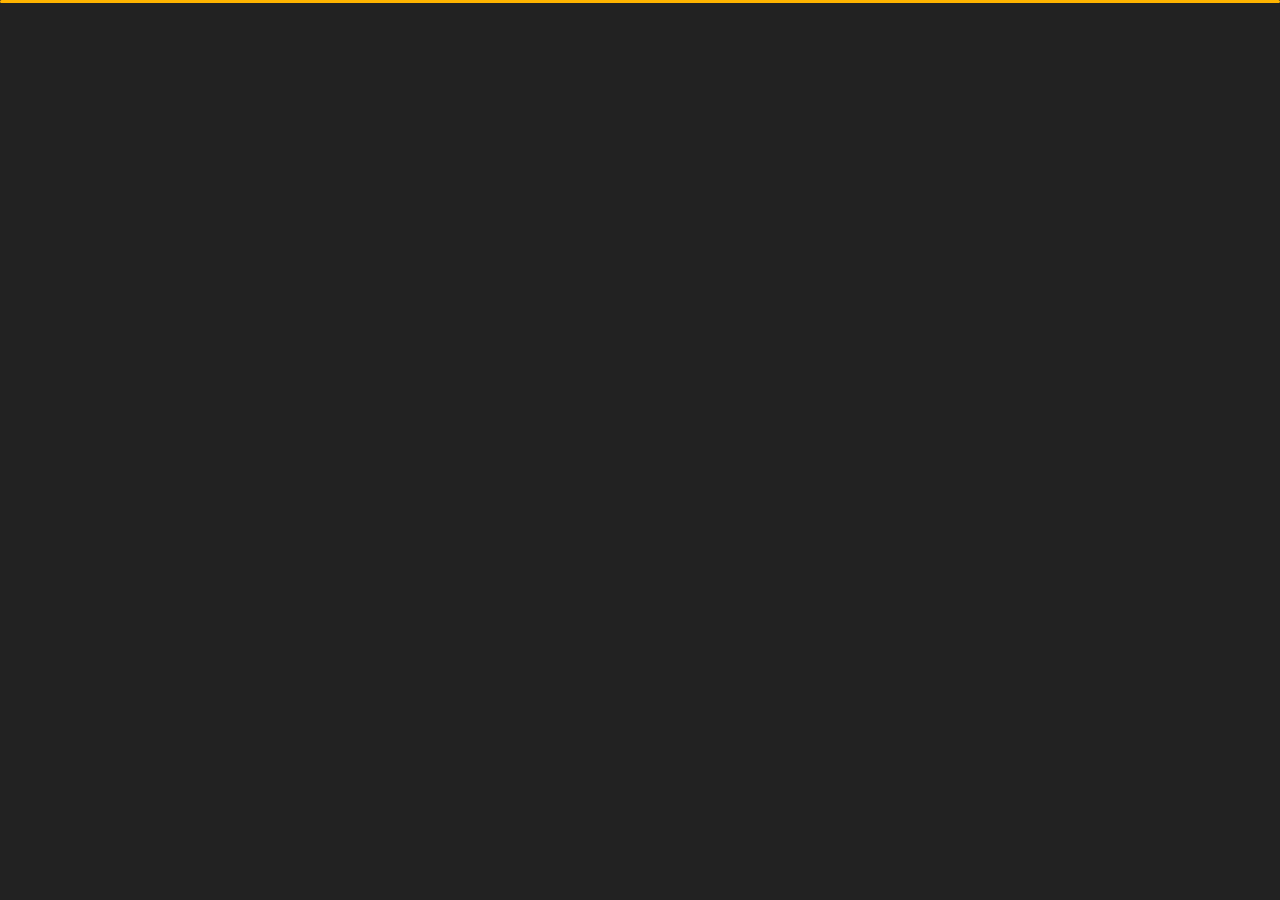
<file: contact.html>
<!DOCTYPE html>
<html lang="en">


<head>
    <meta charset="utf-8">
    <title>Contact - ABBAS Personal Portfolio</title>
    <meta name="viewport" content="width=device-width, initial-scale=1">

    <!-- Template Google Fonts -->
    <link href="https://fonts.googleapis.com/css?family=Poppins:400,400i,500,500i,600,600i,700,700i,800,800i,900,900i" rel="stylesheet">
    <link href="https://fonts.googleapis.com/css?family=Open+Sans:300,400,400i,600,600i,700" rel="stylesheet">

    <!-- Template CSS Files -->
    <link href="css/bootstrap.min.css" rel="stylesheet">
    <link href="css/preloader.min.css" rel="stylesheet">
    <link href="css/circle.css" rel="stylesheet">
    <link href="css/font-awesome.min.css" rel="stylesheet">
    <link href="css/fm.revealator.jquery.min.css" rel="stylesheet">
    <link href="css/style.css" rel="stylesheet">

    <!-- CSS Skin File -->
    <link href="css/skins/yellow.css" rel="stylesheet">

    <!-- Live Style Switcher - demo only -->
    <link rel="alternate stylesheet" type="text/css" title="blue" href="css/skins/blue.css" />
    <link rel="alternate stylesheet" type="text/css" title="green" href="css/skins/green.css" />
    <link rel="alternate stylesheet" type="text/css" title="yellow" href="css/skins/yellow.css" />
    <link rel="alternate stylesheet" type="text/css" title="blueviolet" href="css/skins/blueviolet.css" />
    <link rel="alternate stylesheet" type="text/css" title="goldenrod" href="css/skins/goldenrod.css" />
    <link rel="alternate stylesheet" type="text/css" title="magenta" href="css/skins/magenta.css" />
    <link rel="alternate stylesheet" type="text/css" title="orange" href="css/skins/orange.css" />
    <link rel="alternate stylesheet" type="text/css" title="purple" href="css/skins/purple.css" />
    <link rel="alternate stylesheet" type="text/css" title="red" href="css/skins/red.css" />
    <link rel="alternate stylesheet" type="text/css" title="yellowgreen" href="css/skins/yellowgreen.css" />
    <link rel="stylesheet" type="text/css" href="css/styleswitcher.css" />

    <!-- Modernizr JS File -->
    <script src="js/modernizr.custom.js"></script>
</head>

<body class="contact">
<!-- Live Style Switcher Starts - demo only -->
<div id="switcher" class="">
    <div class="content-switcher">
        <h4>STYLE SWITCHER</h4>
        <ul>
            <li>
                <a href="#" onclick="setActiveStyleSheet('purple');" title="purple" class="color"><img src="img/styleswitcher/purple.png" alt="purple"/></a>
            </li>
            <li>
                <a href="#" onclick="setActiveStyleSheet('red');" title="red" class="color"><img src="img/styleswitcher/red.png" alt="red"/></a>
            </li>
            <li>
                <a href="#" onclick="setActiveStyleSheet('blueviolet');" title="blueviolet" class="color"><img src="img/styleswitcher/blueviolet.png" alt="blueviolet"/></a>
            </li>
            <li>
                <a href="#" onclick="setActiveStyleSheet('blue');" title="blue" class="color"><img src="img/styleswitcher/blue.png" alt="blue"/></a>
            </li>
            <li>
                <a href="#" onclick="setActiveStyleSheet('goldenrod');" title="goldenrod" class="color"><img src="img/styleswitcher/goldenrod.png" alt="goldenrod"/></a>
            </li>
            <li>
                <a href="#" onclick="setActiveStyleSheet('magenta');" title="magenta" class="color"><img src="img/styleswitcher/magenta.png" alt="magenta"/></a>
            </li>
            <li>
                <a href="#" onclick="setActiveStyleSheet('yellowgreen');" title="yellowgreen" class="color"><img src="img/styleswitcher/yellowgreen.png" alt="yellowgreen"/></a>
            </li>
            <li>
                <a href="#" onclick="setActiveStyleSheet('orange');" title="orange" class="color"><img src="img/styleswitcher/orange.png" alt="orange"/></a>
            </li>
            <li>
                <a href="#" onclick="setActiveStyleSheet('green');" title="green" class="color"><img src="img/styleswitcher/green.png" alt="green"/></a>
            </li>
            <li>
                <a href="#" onclick="setActiveStyleSheet('yellow');" title="yellow" class="color"><img src="img/styleswitcher/yellow.png" alt="yellow"/></a>
            </li>
        </ul>

        <div id="hideSwitcher">&times;</div>
    </div>
</div>
<div id="showSwitcher" class="styleSecondColor"><i class="fa fa-cog fa-spin"></i></div>
<!-- Live Style Switcher Ends - demo only -->
<!-- Header Starts -->
<header class="header" id="navbar-collapse-toggle">
    <!-- Fixed Navigation Starts -->
    <ul class="icon-menu d-none d-lg-block revealator-slideup revealator-once revealator-delay1">
        <li class="icon-box">
            <i class="fa fa-home"></i>
            <a href="index.html">
                <h2>Home</h2>
            </a>
        </li>
        <li class="icon-box">
            <i class="fa fa-user"></i>
            <a href="about.html">
                <h2>About</h2>
            </a>
        </li>
        <li class="icon-box">
            <i class="fa fa-briefcase"></i>
            <a href="portfolio.html">
                <h2>Portfolio</h2>
            </a>
        </li>
        <li class="icon-box active">
            <i class="fa fa-envelope-open"></i>
            <a href="contact.html">
                <h2>Contact</h2>
            </a>
        </li>
        <li class="icon-box">
            <i class="fa fa-comments"></i>
            <a href="blog.html">
                <h2>Blog</h2>
            </a>
        </li>
    </ul>
    <!-- Fixed Navigation Ends -->
    <!-- Mobile Menu Starts -->
    <nav role="navigation" class="d-block d-lg-none">
        <div id="menuToggle">
            <input type="checkbox" />
            <span></span>
            <span></span>
            <span></span>
            <ul class="list-unstyled" id="menu">
                <li><a href="index.html"><i class="fa fa-home"></i><span>Home</span></a></li>
                <li><a href="about.html"><i class="fa fa-user"></i><span>About</span></a></li>
                <li><a href="portfolio.html"><i class="fa fa-folder-open"></i><span>Portfolio</span></a></li>
                <li class="active"><a href="contact.html"><i class="fa fa-envelope-open"></i><span>Contact</span></a></li>
                <li><a href="blog.html"><i class="fa fa-comments"></i><span>Blog</span></a></li>
            </ul>
        </div>
    </nav>
    <!-- Mobile Menu Ends -->
</header>
<!-- Header Ends -->
<!-- Page Title Starts -->
<section class="title-section text-left text-sm-center revealator-slideup revealator-once revealator-delay1">
    <h1>get in <span>touch</span></h1>
    <span class="title-bg">contact</span>
</section>
<!-- Page Title Ends -->
<!-- Main Content Starts -->
<section class="main-content revealator-slideup revealator-once revealator-delay1">
    <div class="container">
        <div class="row">
            <!-- Left Side Starts -->
            <div class="col-12 col-lg-4">
                <h3 class="text-uppercase custom-title mb-0 ft-wt-600 pb-3">Don't be shy !</h3>
                <p class="open-sans-font mb-3">Feel free to get in touch with me. I am always open to discussing new projects, creative ideas or opportunities to be part of your visions.</p>
                <p class="open-sans-font custom-span-contact position-relative">
                    <i class="fa fa-envelope-open position-absolute"></i>
                    <span class="d-block">Email me</span>sabbasalik2000@gmail.com
                </p>
                <p class="open-sans-font custom-span-contact position-relative">
                    <i class="fa fa-phone-square position-absolute"></i>
                    <span class="d-block">call me</span>0347-5372051
                </p>
                <ul class="social list-unstyled pt-1 mb-5">
                    <li class="facebook"><a title="Facebook" href="https://www.facebook.com/syedabbas.alikazmi.5059"><i class="fa fa-facebook"></i></a>
                    </li>
                    <li class="twitter"><a title="Twitter" href="#"><i class="fa fa-twitter"></i></a>
                    </li>
                    <li class="youtube"><a title="Youtube" href="#"><i class="fa fa-youtube"></i></a>
                    </li>
                    <li class="LinkedIn"><a title="LinkedIn" href="https://www.linkedin.com/in/syed-abbas-ali-kazmi/"><i class="fa fa-linkeddin"></i></a>
                    </li>
                </ul>
            </div>
            <!-- Left Side Ends -->
            <!-- Contact Form Starts -->
            <div class="col-12 col-lg-8">
                <form class="contactform" method="post" action="http://slimhamdi.net/tunis/dark/php/process-form.php">
                    <div class="contactform">
                        <div class="row">
                            <div class="col-12 col-md-4">
                                <input type="text" name="name" placeholder="YOUR NAME">
                            </div>
                            <div class="col-12 col-md-4">
                                <input type="email" name="email" placeholder="YOUR EMAIL">
                            </div>
                            <div class="col-12 col-md-4">
                                <input type="text" name="subject" placeholder="YOUR SUBJECT">
                            </div>
                            <div class="col-12">
                                <textarea name="message" placeholder="YOUR MESSAGE"></textarea>
                                <button type="submit" class="button">
                                    <span class="button-text">Send Message</span>
                                    <span class="button-icon fa fa-send"></span>
                                </button>
                            </div>
                            <div class="col-12 form-message">
                                <span class="output_message text-center font-weight-600 text-uppercase"></span>
                            </div>
                        </div>
                    </div>
                </form>
            </div>
            <!-- Contact Form Ends -->
        </div>
    </div>

</section>
<!-- Template JS Files -->
<script src="js/jquery-3.5.0.min.js"></script>
<script src="js/styleswitcher.js"></script>
<script src="js/preloader.min.js"></script>
<script src="js/fm.revealator.jquery.min.js"></script>
<script src="js/imagesloaded.pkgd.min.js"></script>
<script src="js/masonry.pkgd.min.js"></script>
<script src="js/classie.js"></script>
<script src="js/cbpGridGallery.js"></script>
<script src="js/jquery.hoverdir.js"></script>
<script src="js/popper.min.js"></script>
<script src="js/bootstrap.js"></script>
<script src="js/custom.js"></script>

</body>


</html>
</file>
<file: css/circle.css>
.rect-auto,
.c100.p51 .slice,
.c100.p52 .slice,
.c100.p53 .slice,
.c100.p54 .slice,
.c100.p55 .slice,
.c100.p56 .slice,
.c100.p57 .slice,
.c100.p58 .slice,
.c100.p59 .slice,
.c100.p60 .slice,
.c100.p61 .slice,
.c100.p62 .slice,
.c100.p63 .slice,
.c100.p64 .slice,
.c100.p65 .slice,
.c100.p66 .slice,
.c100.p67 .slice,
.c100.p68 .slice,
.c100.p69 .slice,
.c100.p70 .slice,
.c100.p71 .slice,
.c100.p72 .slice,
.c100.p73 .slice,
.c100.p74 .slice,
.c100.p75 .slice,
.c100.p76 .slice,
.c100.p77 .slice,
.c100.p78 .slice,
.c100.p79 .slice,
.c100.p80 .slice,
.c100.p81 .slice,
.c100.p82 .slice,
.c100.p83 .slice,
.c100.p84 .slice,
.c100.p85 .slice,
.c100.p86 .slice,
.c100.p87 .slice,
.c100.p88 .slice,
.c100.p89 .slice,
.c100.p90 .slice,
.c100.p91 .slice,
.c100.p92 .slice,
.c100.p93 .slice,
.c100.p94 .slice,
.c100.p95 .slice,
.c100.p96 .slice,
.c100.p97 .slice,
.c100.p98 .slice,
.c100.p99 .slice,
.c100.p100 .slice {
  clip: rect(auto, auto, auto, auto);
}
.pie,
.c100 .bar,
.c100.p51 .fill,
.c100.p52 .fill,
.c100.p53 .fill,
.c100.p54 .fill,
.c100.p55 .fill,
.c100.p56 .fill,
.c100.p57 .fill,
.c100.p58 .fill,
.c100.p59 .fill,
.c100.p60 .fill,
.c100.p61 .fill,
.c100.p62 .fill,
.c100.p63 .fill,
.c100.p64 .fill,
.c100.p65 .fill,
.c100.p66 .fill,
.c100.p67 .fill,
.c100.p68 .fill,
.c100.p69 .fill,
.c100.p70 .fill,
.c100.p71 .fill,
.c100.p72 .fill,
.c100.p73 .fill,
.c100.p74 .fill,
.c100.p75 .fill,
.c100.p76 .fill,
.c100.p77 .fill,
.c100.p78 .fill,
.c100.p79 .fill,
.c100.p80 .fill,
.c100.p81 .fill,
.c100.p82 .fill,
.c100.p83 .fill,
.c100.p84 .fill,
.c100.p85 .fill,
.c100.p86 .fill,
.c100.p87 .fill,
.c100.p88 .fill,
.c100.p89 .fill,
.c100.p90 .fill,
.c100.p91 .fill,
.c100.p92 .fill,
.c100.p93 .fill,
.c100.p94 .fill,
.c100.p95 .fill,
.c100.p96 .fill,
.c100.p97 .fill,
.c100.p98 .fill,
.c100.p99 .fill,
.c100.p100 .fill {
  position: absolute;
  border: 0.08em solid #307bbb;
  width: 0.84em;
  height: 0.84em;
  clip: rect(0em, 0.5em, 1em, 0em);
  border-radius: 50%;
  -webkit-transform: rotate(0deg);
  -moz-transform: rotate(0deg);
  -ms-transform: rotate(0deg);
  -o-transform: rotate(0deg);
  transform: rotate(0deg);
}
.pie-fill,
.c100.p51 .bar:after,
.c100.p51 .fill,
.c100.p52 .bar:after,
.c100.p52 .fill,
.c100.p53 .bar:after,
.c100.p53 .fill,
.c100.p54 .bar:after,
.c100.p54 .fill,
.c100.p55 .bar:after,
.c100.p55 .fill,
.c100.p56 .bar:after,
.c100.p56 .fill,
.c100.p57 .bar:after,
.c100.p57 .fill,
.c100.p58 .bar:after,
.c100.p58 .fill,
.c100.p59 .bar:after,
.c100.p59 .fill,
.c100.p60 .bar:after,
.c100.p60 .fill,
.c100.p61 .bar:after,
.c100.p61 .fill,
.c100.p62 .bar:after,
.c100.p62 .fill,
.c100.p63 .bar:after,
.c100.p63 .fill,
.c100.p64 .bar:after,
.c100.p64 .fill,
.c100.p65 .bar:after,
.c100.p65 .fill,
.c100.p66 .bar:after,
.c100.p66 .fill,
.c100.p67 .bar:after,
.c100.p67 .fill,
.c100.p68 .bar:after,
.c100.p68 .fill,
.c100.p69 .bar:after,
.c100.p69 .fill,
.c100.p70 .bar:after,
.c100.p70 .fill,
.c100.p71 .bar:after,
.c100.p71 .fill,
.c100.p72 .bar:after,
.c100.p72 .fill,
.c100.p73 .bar:after,
.c100.p73 .fill,
.c100.p74 .bar:after,
.c100.p74 .fill,
.c100.p75 .bar:after,
.c100.p75 .fill,
.c100.p76 .bar:after,
.c100.p76 .fill,
.c100.p77 .bar:after,
.c100.p77 .fill,
.c100.p78 .bar:after,
.c100.p78 .fill,
.c100.p79 .bar:after,
.c100.p79 .fill,
.c100.p80 .bar:after,
.c100.p80 .fill,
.c100.p81 .bar:after,
.c100.p81 .fill,
.c100.p82 .bar:after,
.c100.p82 .fill,
.c100.p83 .bar:after,
.c100.p83 .fill,
.c100.p84 .bar:after,
.c100.p84 .fill,
.c100.p85 .bar:after,
.c100.p85 .fill,
.c100.p86 .bar:after,
.c100.p86 .fill,
.c100.p87 .bar:after,
.c100.p87 .fill,
.c100.p88 .bar:after,
.c100.p88 .fill,
.c100.p89 .bar:after,
.c100.p89 .fill,
.c100.p90 .bar:after,
.c100.p90 .fill,
.c100.p91 .bar:after,
.c100.p91 .fill,
.c100.p92 .bar:after,
.c100.p92 .fill,
.c100.p93 .bar:after,
.c100.p93 .fill,
.c100.p94 .bar:after,
.c100.p94 .fill,
.c100.p95 .bar:after,
.c100.p95 .fill,
.c100.p96 .bar:after,
.c100.p96 .fill,
.c100.p97 .bar:after,
.c100.p97 .fill,
.c100.p98 .bar:after,
.c100.p98 .fill,
.c100.p99 .bar:after,
.c100.p99 .fill,
.c100.p100 .bar:after,
.c100.p100 .fill {
  -webkit-transform: rotate(180deg);
  -moz-transform: rotate(180deg);
  -ms-transform: rotate(180deg);
  -o-transform: rotate(180deg);
  transform: rotate(180deg);
}
.c100 {
  position: relative;
  font-size: 120px;
  width: 1em;
  height: 1em;
  border-radius: 50%;
  float: left;
  margin: 0 0.1em 0.1em 0;
  background-color: #cccccc;
}
.c100 *,
.c100 *:before,
.c100 *:after {
  -webkit-box-sizing: content-box;
  -moz-box-sizing: content-box;
  box-sizing: content-box;
}
.c100.center {
  float: none;
  margin: 0 auto;
}
.c100.big {
  font-size: 240px;
}
.c100.small {
  font-size: 80px;
}
.c100 > span {
  position: absolute;
  width: 100%;
  z-index: 1;
  left: 0;
  top: 0;
  width: 5em;
  line-height: 5em;
  font-size: 0.2em;
  color: #cccccc;
  display: block;
  text-align: center;
  white-space: nowrap;
  -webkit-transition-property: all;
  -moz-transition-property: all;
  -o-transition-property: all;
  transition-property: all;
  -webkit-transition-duration: 0.2s;
  -moz-transition-duration: 0.2s;
  -o-transition-duration: 0.2s;
  transition-duration: 0.2s;
  -webkit-transition-timing-function: ease-out;
  -moz-transition-timing-function: ease-out;
  -o-transition-timing-function: ease-out;
  transition-timing-function: ease-out;
}
.c100:after {
  position: absolute;
  top: 0.08em;
  left: 0.08em;
  display: block;
  content: " ";
  border-radius: 50%;
  background-color: #f5f5f5;
  width: 0.84em;
  height: 0.84em;
  -webkit-transition-property: all;
  -moz-transition-property: all;
  -o-transition-property: all;
  transition-property: all;
  -webkit-transition-duration: 0.2s;
  -moz-transition-duration: 0.2s;
  -o-transition-duration: 0.2s;
  transition-duration: 0.2s;
  -webkit-transition-timing-function: ease-in;
  -moz-transition-timing-function: ease-in;
  -o-transition-timing-function: ease-in;
  transition-timing-function: ease-in;
}
.c100 .slice {
  position: absolute;
  width: 1em;
  height: 1em;
  clip: rect(0em, 1em, 1em, 0.5em);
}
.c100.p1 .bar {
  -webkit-transform: rotate(3.6deg);
  -moz-transform: rotate(3.6deg);
  -ms-transform: rotate(3.6deg);
  -o-transform: rotate(3.6deg);
  transform: rotate(3.6deg);
}
.c100.p2 .bar {
  -webkit-transform: rotate(7.2deg);
  -moz-transform: rotate(7.2deg);
  -ms-transform: rotate(7.2deg);
  -o-transform: rotate(7.2deg);
  transform: rotate(7.2deg);
}
.c100.p3 .bar {
  -webkit-transform: rotate(10.8deg);
  -moz-transform: rotate(10.8deg);
  -ms-transform: rotate(10.8deg);
  -o-transform: rotate(10.8deg);
  transform: rotate(10.8deg);
}
.c100.p4 .bar {
  -webkit-transform: rotate(14.4deg);
  -moz-transform: rotate(14.4deg);
  -ms-transform: rotate(14.4deg);
  -o-transform: rotate(14.4deg);
  transform: rotate(14.4deg);
}
.c100.p5 .bar {
  -webkit-transform: rotate(18deg);
  -moz-transform: rotate(18deg);
  -ms-transform: rotate(18deg);
  -o-transform: rotate(18deg);
  transform: rotate(18deg);
}
.c100.p6 .bar {
  -webkit-transform: rotate(21.6deg);
  -moz-transform: rotate(21.6deg);
  -ms-transform: rotate(21.6deg);
  -o-transform: rotate(21.6deg);
  transform: rotate(21.6deg);
}
.c100.p7 .bar {
  -webkit-transform: rotate(25.2deg);
  -moz-transform: rotate(25.2deg);
  -ms-transform: rotate(25.2deg);
  -o-transform: rotate(25.2deg);
  transform: rotate(25.2deg);
}
.c100.p8 .bar {
  -webkit-transform: rotate(28.8deg);
  -moz-transform: rotate(28.8deg);
  -ms-transform: rotate(28.8deg);
  -o-transform: rotate(28.8deg);
  transform: rotate(28.8deg);
}
.c100.p9 .bar {
  -webkit-transform: rotate(32.4deg);
  -moz-transform: rotate(32.4deg);
  -ms-transform: rotate(32.4deg);
  -o-transform: rotate(32.4deg);
  transform: rotate(32.4deg);
}
.c100.p10 .bar {
  -webkit-transform: rotate(36deg);
  -moz-transform: rotate(36deg);
  -ms-transform: rotate(36deg);
  -o-transform: rotate(36deg);
  transform: rotate(36deg);
}
.c100.p11 .bar {
  -webkit-transform: rotate(39.6deg);
  -moz-transform: rotate(39.6deg);
  -ms-transform: rotate(39.6deg);
  -o-transform: rotate(39.6deg);
  transform: rotate(39.6deg);
}
.c100.p12 .bar {
  -webkit-transform: rotate(43.2deg);
  -moz-transform: rotate(43.2deg);
  -ms-transform: rotate(43.2deg);
  -o-transform: rotate(43.2deg);
  transform: rotate(43.2deg);
}
.c100.p13 .bar {
  -webkit-transform: rotate(46.800000000000004deg);
  -moz-transform: rotate(46.800000000000004deg);
  -ms-transform: rotate(46.800000000000004deg);
  -o-transform: rotate(46.800000000000004deg);
  transform: rotate(46.800000000000004deg);
}
.c100.p14 .bar {
  -webkit-transform: rotate(50.4deg);
  -moz-transform: rotate(50.4deg);
  -ms-transform: rotate(50.4deg);
  -o-transform: rotate(50.4deg);
  transform: rotate(50.4deg);
}
.c100.p15 .bar {
  -webkit-transform: rotate(54deg);
  -moz-transform: rotate(54deg);
  -ms-transform: rotate(54deg);
  -o-transform: rotate(54deg);
  transform: rotate(54deg);
}
.c100.p16 .bar {
  -webkit-transform: rotate(57.6deg);
  -moz-transform: rotate(57.6deg);
  -ms-transform: rotate(57.6deg);
  -o-transform: rotate(57.6deg);
  transform: rotate(57.6deg);
}
.c100.p17 .bar {
  -webkit-transform: rotate(61.2deg);
  -moz-transform: rotate(61.2deg);
  -ms-transform: rotate(61.2deg);
  -o-transform: rotate(61.2deg);
  transform: rotate(61.2deg);
}
.c100.p18 .bar {
  -webkit-transform: rotate(64.8deg);
  -moz-transform: rotate(64.8deg);
  -ms-transform: rotate(64.8deg);
  -o-transform: rotate(64.8deg);
  transform: rotate(64.8deg);
}
.c100.p19 .bar {
  -webkit-transform: rotate(68.4deg);
  -moz-transform: rotate(68.4deg);
  -ms-transform: rotate(68.4deg);
  -o-transform: rotate(68.4deg);
  transform: rotate(68.4deg);
}
.c100.p20 .bar {
  -webkit-transform: rotate(72deg);
  -moz-transform: rotate(72deg);
  -ms-transform: rotate(72deg);
  -o-transform: rotate(72deg);
  transform: rotate(72deg);
}
.c100.p21 .bar {
  -webkit-transform: rotate(75.60000000000001deg);
  -moz-transform: rotate(75.60000000000001deg);
  -ms-transform: rotate(75.60000000000001deg);
  -o-transform: rotate(75.60000000000001deg);
  transform: rotate(75.60000000000001deg);
}
.c100.p22 .bar {
  -webkit-transform: rotate(79.2deg);
  -moz-transform: rotate(79.2deg);
  -ms-transform: rotate(79.2deg);
  -o-transform: rotate(79.2deg);
  transform: rotate(79.2deg);
}
.c100.p23 .bar {
  -webkit-transform: rotate(82.8deg);
  -moz-transform: rotate(82.8deg);
  -ms-transform: rotate(82.8deg);
  -o-transform: rotate(82.8deg);
  transform: rotate(82.8deg);
}
.c100.p24 .bar {
  -webkit-transform: rotate(86.4deg);
  -moz-transform: rotate(86.4deg);
  -ms-transform: rotate(86.4deg);
  -o-transform: rotate(86.4deg);
  transform: rotate(86.4deg);
}
.c100.p25 .bar {
  -webkit-transform: rotate(90deg);
  -moz-transform: rotate(90deg);
  -ms-transform: rotate(90deg);
  -o-transform: rotate(90deg);
  transform: rotate(90deg);
}
.c100.p26 .bar {
  -webkit-transform: rotate(93.60000000000001deg);
  -moz-transform: rotate(93.60000000000001deg);
  -ms-transform: rotate(93.60000000000001deg);
  -o-transform: rotate(93.60000000000001deg);
  transform: rotate(93.60000000000001deg);
}
.c100.p27 .bar {
  -webkit-transform: rotate(97.2deg);
  -moz-transform: rotate(97.2deg);
  -ms-transform: rotate(97.2deg);
  -o-transform: rotate(97.2deg);
  transform: rotate(97.2deg);
}
.c100.p28 .bar {
  -webkit-transform: rotate(100.8deg);
  -moz-transform: rotate(100.8deg);
  -ms-transform: rotate(100.8deg);
  -o-transform: rotate(100.8deg);
  transform: rotate(100.8deg);
}
.c100.p29 .bar {
  -webkit-transform: rotate(104.4deg);
  -moz-transform: rotate(104.4deg);
  -ms-transform: rotate(104.4deg);
  -o-transform: rotate(104.4deg);
  transform: rotate(104.4deg);
}
.c100.p30 .bar {
  -webkit-transform: rotate(108deg);
  -moz-transform: rotate(108deg);
  -ms-transform: rotate(108deg);
  -o-transform: rotate(108deg);
  transform: rotate(108deg);
}
.c100.p31 .bar {
  -webkit-transform: rotate(111.60000000000001deg);
  -moz-transform: rotate(111.60000000000001deg);
  -ms-transform: rotate(111.60000000000001deg);
  -o-transform: rotate(111.60000000000001deg);
  transform: rotate(111.60000000000001deg);
}
.c100.p32 .bar {
  -webkit-transform: rotate(115.2deg);
  -moz-transform: rotate(115.2deg);
  -ms-transform: rotate(115.2deg);
  -o-transform: rotate(115.2deg);
  transform: rotate(115.2deg);
}
.c100.p33 .bar {
  -webkit-transform: rotate(118.8deg);
  -moz-transform: rotate(118.8deg);
  -ms-transform: rotate(118.8deg);
  -o-transform: rotate(118.8deg);
  transform: rotate(118.8deg);
}
.c100.p34 .bar {
  -webkit-transform: rotate(122.4deg);
  -moz-transform: rotate(122.4deg);
  -ms-transform: rotate(122.4deg);
  -o-transform: rotate(122.4deg);
  transform: rotate(122.4deg);
}
.c100.p35 .bar {
  -webkit-transform: rotate(126deg);
  -moz-transform: rotate(126deg);
  -ms-transform: rotate(126deg);
  -o-transform: rotate(126deg);
  transform: rotate(126deg);
}
.c100.p36 .bar {
  -webkit-transform: rotate(129.6deg);
  -moz-transform: rotate(129.6deg);
  -ms-transform: rotate(129.6deg);
  -o-transform: rotate(129.6deg);
  transform: rotate(129.6deg);
}
.c100.p37 .bar {
  -webkit-transform: rotate(133.20000000000002deg);
  -moz-transform: rotate(133.20000000000002deg);
  -ms-transform: rotate(133.20000000000002deg);
  -o-transform: rotate(133.20000000000002deg);
  transform: rotate(133.20000000000002deg);
}
.c100.p38 .bar {
  -webkit-transform: rotate(136.8deg);
  -moz-transform: rotate(136.8deg);
  -ms-transform: rotate(136.8deg);
  -o-transform: rotate(136.8deg);
  transform: rotate(136.8deg);
}
.c100.p39 .bar {
  -webkit-transform: rotate(140.4deg);
  -moz-transform: rotate(140.4deg);
  -ms-transform: rotate(140.4deg);
  -o-transform: rotate(140.4deg);
  transform: rotate(140.4deg);
}
.c100.p40 .bar {
  -webkit-transform: rotate(144deg);
  -moz-transform: rotate(144deg);
  -ms-transform: rotate(144deg);
  -o-transform: rotate(144deg);
  transform: rotate(144deg);
}
.c100.p41 .bar {
  -webkit-transform: rotate(147.6deg);
  -moz-transform: rotate(147.6deg);
  -ms-transform: rotate(147.6deg);
  -o-transform: rotate(147.6deg);
  transform: rotate(147.6deg);
}
.c100.p42 .bar {
  -webkit-transform: rotate(151.20000000000002deg);
  -moz-transform: rotate(151.20000000000002deg);
  -ms-transform: rotate(151.20000000000002deg);
  -o-transform: rotate(151.20000000000002deg);
  transform: rotate(151.20000000000002deg);
}
.c100.p43 .bar {
  -webkit-transform: rotate(154.8deg);
  -moz-transform: rotate(154.8deg);
  -ms-transform: rotate(154.8deg);
  -o-transform: rotate(154.8deg);
  transform: rotate(154.8deg);
}
.c100.p44 .bar {
  -webkit-transform: rotate(158.4deg);
  -moz-transform: rotate(158.4deg);
  -ms-transform: rotate(158.4deg);
  -o-transform: rotate(158.4deg);
  transform: rotate(158.4deg);
}
.c100.p45 .bar {
  -webkit-transform: rotate(162deg);
  -moz-transform: rotate(162deg);
  -ms-transform: rotate(162deg);
  -o-transform: rotate(162deg);
  transform: rotate(162deg);
}
.c100.p46 .bar {
  -webkit-transform: rotate(165.6deg);
  -moz-transform: rotate(165.6deg);
  -ms-transform: rotate(165.6deg);
  -o-transform: rotate(165.6deg);
  transform: rotate(165.6deg);
}
.c100.p47 .bar {
  -webkit-transform: rotate(169.20000000000002deg);
  -moz-transform: rotate(169.20000000000002deg);
  -ms-transform: rotate(169.20000000000002deg);
  -o-transform: rotate(169.20000000000002deg);
  transform: rotate(169.20000000000002deg);
}
.c100.p48 .bar {
  -webkit-transform: rotate(172.8deg);
  -moz-transform: rotate(172.8deg);
  -ms-transform: rotate(172.8deg);
  -o-transform: rotate(172.8deg);
  transform: rotate(172.8deg);
}
.c100.p49 .bar {
  -webkit-transform: rotate(176.4deg);
  -moz-transform: rotate(176.4deg);
  -ms-transform: rotate(176.4deg);
  -o-transform: rotate(176.4deg);
  transform: rotate(176.4deg);
}
.c100.p50 .bar {
  -webkit-transform: rotate(180deg);
  -moz-transform: rotate(180deg);
  -ms-transform: rotate(180deg);
  -o-transform: rotate(180deg);
  transform: rotate(180deg);
}
.c100.p51 .bar {
  -webkit-transform: rotate(183.6deg);
  -moz-transform: rotate(183.6deg);
  -ms-transform: rotate(183.6deg);
  -o-transform: rotate(183.6deg);
  transform: rotate(183.6deg);
}
.c100.p52 .bar {
  -webkit-transform: rotate(187.20000000000002deg);
  -moz-transform: rotate(187.20000000000002deg);
  -ms-transform: rotate(187.20000000000002deg);
  -o-transform: rotate(187.20000000000002deg);
  transform: rotate(187.20000000000002deg);
}
.c100.p53 .bar {
  -webkit-transform: rotate(190.8deg);
  -moz-transform: rotate(190.8deg);
  -ms-transform: rotate(190.8deg);
  -o-transform: rotate(190.8deg);
  transform: rotate(190.8deg);
}
.c100.p54 .bar {
  -webkit-transform: rotate(194.4deg);
  -moz-transform: rotate(194.4deg);
  -ms-transform: rotate(194.4deg);
  -o-transform: rotate(194.4deg);
  transform: rotate(194.4deg);
}
.c100.p55 .bar {
  -webkit-transform: rotate(198deg);
  -moz-transform: rotate(198deg);
  -ms-transform: rotate(198deg);
  -o-transform: rotate(198deg);
  transform: rotate(198deg);
}
.c100.p56 .bar {
  -webkit-transform: rotate(201.6deg);
  -moz-transform: rotate(201.6deg);
  -ms-transform: rotate(201.6deg);
  -o-transform: rotate(201.6deg);
  transform: rotate(201.6deg);
}
.c100.p57 .bar {
  -webkit-transform: rotate(205.20000000000002deg);
  -moz-transform: rotate(205.20000000000002deg);
  -ms-transform: rotate(205.20000000000002deg);
  -o-transform: rotate(205.20000000000002deg);
  transform: rotate(205.20000000000002deg);
}
.c100.p58 .bar {
  -webkit-transform: rotate(208.8deg);
  -moz-transform: rotate(208.8deg);
  -ms-transform: rotate(208.8deg);
  -o-transform: rotate(208.8deg);
  transform: rotate(208.8deg);
}
.c100.p59 .bar {
  -webkit-transform: rotate(212.4deg);
  -moz-transform: rotate(212.4deg);
  -ms-transform: rotate(212.4deg);
  -o-transform: rotate(212.4deg);
  transform: rotate(212.4deg);
}
.c100.p60 .bar {
  -webkit-transform: rotate(216deg);
  -moz-transform: rotate(216deg);
  -ms-transform: rotate(216deg);
  -o-transform: rotate(216deg);
  transform: rotate(216deg);
}
.c100.p61 .bar {
  -webkit-transform: rotate(219.6deg);
  -moz-transform: rotate(219.6deg);
  -ms-transform: rotate(219.6deg);
  -o-transform: rotate(219.6deg);
  transform: rotate(219.6deg);
}
.c100.p62 .bar {
  -webkit-transform: rotate(223.20000000000002deg);
  -moz-transform: rotate(223.20000000000002deg);
  -ms-transform: rotate(223.20000000000002deg);
  -o-transform: rotate(223.20000000000002deg);
  transform: rotate(223.20000000000002deg);
}
.c100.p63 .bar {
  -webkit-transform: rotate(226.8deg);
  -moz-transform: rotate(226.8deg);
  -ms-transform: rotate(226.8deg);
  -o-transform: rotate(226.8deg);
  transform: rotate(226.8deg);
}
.c100.p64 .bar {
  -webkit-transform: rotate(230.4deg);
  -moz-transform: rotate(230.4deg);
  -ms-transform: rotate(230.4deg);
  -o-transform: rotate(230.4deg);
  transform: rotate(230.4deg);
}
.c100.p65 .bar {
  -webkit-transform: rotate(234deg);
  -moz-transform: rotate(234deg);
  -ms-transform: rotate(234deg);
  -o-transform: rotate(234deg);
  transform: rotate(234deg);
}
.c100.p66 .bar {
  -webkit-transform: rotate(237.6deg);
  -moz-transform: rotate(237.6deg);
  -ms-transform: rotate(237.6deg);
  -o-transform: rotate(237.6deg);
  transform: rotate(237.6deg);
}
.c100.p67 .bar {
  -webkit-transform: rotate(241.20000000000002deg);
  -moz-transform: rotate(241.20000000000002deg);
  -ms-transform: rotate(241.20000000000002deg);
  -o-transform: rotate(241.20000000000002deg);
  transform: rotate(241.20000000000002deg);
}
.c100.p68 .bar {
  -webkit-transform: rotate(244.8deg);
  -moz-transform: rotate(244.8deg);
  -ms-transform: rotate(244.8deg);
  -o-transform: rotate(244.8deg);
  transform: rotate(244.8deg);
}
.c100.p69 .bar {
  -webkit-transform: rotate(248.4deg);
  -moz-transform: rotate(248.4deg);
  -ms-transform: rotate(248.4deg);
  -o-transform: rotate(248.4deg);
  transform: rotate(248.4deg);
}
.c100.p70 .bar {
  -webkit-transform: rotate(252deg);
  -moz-transform: rotate(252deg);
  -ms-transform: rotate(252deg);
  -o-transform: rotate(252deg);
  transform: rotate(252deg);
}
.c100.p71 .bar {
  -webkit-transform: rotate(255.6deg);
  -moz-transform: rotate(255.6deg);
  -ms-transform: rotate(255.6deg);
  -o-transform: rotate(255.6deg);
  transform: rotate(255.6deg);
}
.c100.p72 .bar {
  -webkit-transform: rotate(259.2deg);
  -moz-transform: rotate(259.2deg);
  -ms-transform: rotate(259.2deg);
  -o-transform: rotate(259.2deg);
  transform: rotate(259.2deg);
}
.c100.p73 .bar {
  -webkit-transform: rotate(262.8deg);
  -moz-transform: rotate(262.8deg);
  -ms-transform: rotate(262.8deg);
  -o-transform: rotate(262.8deg);
  transform: rotate(262.8deg);
}
.c100.p74 .bar {
  -webkit-transform: rotate(266.40000000000003deg);
  -moz-transform: rotate(266.40000000000003deg);
  -ms-transform: rotate(266.40000000000003deg);
  -o-transform: rotate(266.40000000000003deg);
  transform: rotate(266.40000000000003deg);
}
.c100.p75 .bar {
  -webkit-transform: rotate(270deg);
  -moz-transform: rotate(270deg);
  -ms-transform: rotate(270deg);
  -o-transform: rotate(270deg);
  transform: rotate(270deg);
}
.c100.p76 .bar {
  -webkit-transform: rotate(273.6deg);
  -moz-transform: rotate(273.6deg);
  -ms-transform: rotate(273.6deg);
  -o-transform: rotate(273.6deg);
  transform: rotate(273.6deg);
}
.c100.p77 .bar {
  -webkit-transform: rotate(277.2deg);
  -moz-transform: rotate(277.2deg);
  -ms-transform: rotate(277.2deg);
  -o-transform: rotate(277.2deg);
  transform: rotate(277.2deg);
}
.c100.p78 .bar {
  -webkit-transform: rotate(280.8deg);
  -moz-transform: rotate(280.8deg);
  -ms-transform: rotate(280.8deg);
  -o-transform: rotate(280.8deg);
  transform: rotate(280.8deg);
}
.c100.p79 .bar {
  -webkit-transform: rotate(284.40000000000003deg);
  -moz-transform: rotate(284.40000000000003deg);
  -ms-transform: rotate(284.40000000000003deg);
  -o-transform: rotate(284.40000000000003deg);
  transform: rotate(284.40000000000003deg);
}
.c100.p80 .bar {
  -webkit-transform: rotate(288deg);
  -moz-transform: rotate(288deg);
  -ms-transform: rotate(288deg);
  -o-transform: rotate(288deg);
  transform: rotate(288deg);
}
.c100.p81 .bar {
  -webkit-transform: rotate(291.6deg);
  -moz-transform: rotate(291.6deg);
  -ms-transform: rotate(291.6deg);
  -o-transform: rotate(291.6deg);
  transform: rotate(291.6deg);
}
.c100.p82 .bar {
  -webkit-transform: rotate(295.2deg);
  -moz-transform: rotate(295.2deg);
  -ms-transform: rotate(295.2deg);
  -o-transform: rotate(295.2deg);
  transform: rotate(295.2deg);
}
.c100.p83 .bar {
  -webkit-transform: rotate(298.8deg);
  -moz-transform: rotate(298.8deg);
  -ms-transform: rotate(298.8deg);
  -o-transform: rotate(298.8deg);
  transform: rotate(298.8deg);
}
.c100.p84 .bar {
  -webkit-transform: rotate(302.40000000000003deg);
  -moz-transform: rotate(302.40000000000003deg);
  -ms-transform: rotate(302.40000000000003deg);
  -o-transform: rotate(302.40000000000003deg);
  transform: rotate(302.40000000000003deg);
}
.c100.p85 .bar {
  -webkit-transform: rotate(306deg);
  -moz-transform: rotate(306deg);
  -ms-transform: rotate(306deg);
  -o-transform: rotate(306deg);
  transform: rotate(306deg);
}
.c100.p86 .bar {
  -webkit-transform: rotate(309.6deg);
  -moz-transform: rotate(309.6deg);
  -ms-transform: rotate(309.6deg);
  -o-transform: rotate(309.6deg);
  transform: rotate(309.6deg);
}
.c100.p87 .bar {
  -webkit-transform: rotate(313.2deg);
  -moz-transform: rotate(313.2deg);
  -ms-transform: rotate(313.2deg);
  -o-transform: rotate(313.2deg);
  transform: rotate(313.2deg);
}
.c100.p88 .bar {
  -webkit-transform: rotate(316.8deg);
  -moz-transform: rotate(316.8deg);
  -ms-transform: rotate(316.8deg);
  -o-transform: rotate(316.8deg);
  transform: rotate(316.8deg);
}
.c100.p89 .bar {
  -webkit-transform: rotate(320.40000000000003deg);
  -moz-transform: rotate(320.40000000000003deg);
  -ms-transform: rotate(320.40000000000003deg);
  -o-transform: rotate(320.40000000000003deg);
  transform: rotate(320.40000000000003deg);
}
.c100.p90 .bar {
  -webkit-transform: rotate(324deg);
  -moz-transform: rotate(324deg);
  -ms-transform: rotate(324deg);
  -o-transform: rotate(324deg);
  transform: rotate(324deg);
}
.c100.p91 .bar {
  -webkit-transform: rotate(327.6deg);
  -moz-transform: rotate(327.6deg);
  -ms-transform: rotate(327.6deg);
  -o-transform: rotate(327.6deg);
  transform: rotate(327.6deg);
}
.c100.p92 .bar {
  -webkit-transform: rotate(331.2deg);
  -moz-transform: rotate(331.2deg);
  -ms-transform: rotate(331.2deg);
  -o-transform: rotate(331.2deg);
  transform: rotate(331.2deg);
}
.c100.p93 .bar {
  -webkit-transform: rotate(334.8deg);
  -moz-transform: rotate(334.8deg);
  -ms-transform: rotate(334.8deg);
  -o-transform: rotate(334.8deg);
  transform: rotate(334.8deg);
}
.c100.p94 .bar {
  -webkit-transform: rotate(338.40000000000003deg);
  -moz-transform: rotate(338.40000000000003deg);
  -ms-transform: rotate(338.40000000000003deg);
  -o-transform: rotate(338.40000000000003deg);
  transform: rotate(338.40000000000003deg);
}
.c100.p95 .bar {
  -webkit-transform: rotate(342deg);
  -moz-transform: rotate(342deg);
  -ms-transform: rotate(342deg);
  -o-transform: rotate(342deg);
  transform: rotate(342deg);
}
.c100.p96 .bar {
  -webkit-transform: rotate(345.6deg);
  -moz-transform: rotate(345.6deg);
  -ms-transform: rotate(345.6deg);
  -o-transform: rotate(345.6deg);
  transform: rotate(345.6deg);
}
.c100.p97 .bar {
  -webkit-transform: rotate(349.2deg);
  -moz-transform: rotate(349.2deg);
  -ms-transform: rotate(349.2deg);
  -o-transform: rotate(349.2deg);
  transform: rotate(349.2deg);
}
.c100.p98 .bar {
  -webkit-transform: rotate(352.8deg);
  -moz-transform: rotate(352.8deg);
  -ms-transform: rotate(352.8deg);
  -o-transform: rotate(352.8deg);
  transform: rotate(352.8deg);
}
.c100.p99 .bar {
  -webkit-transform: rotate(356.40000000000003deg);
  -moz-transform: rotate(356.40000000000003deg);
  -ms-transform: rotate(356.40000000000003deg);
  -o-transform: rotate(356.40000000000003deg);
  transform: rotate(356.40000000000003deg);
}
.c100.p100 .bar {
  -webkit-transform: rotate(360deg);
  -moz-transform: rotate(360deg);
  -ms-transform: rotate(360deg);
  -o-transform: rotate(360deg);
  transform: rotate(360deg);
}
.c100:hover {
  cursor: default;
}

.c100.dark {
  background-color: #777777;
}
.c100.dark .bar,
.c100.dark .fill {
  border-color: #c6ff00 !important;
}
.c100.dark > span {
  color: #777777;
}
.c100.dark:after {
  background-color: #666666;
}
.c100.dark:hover > span {
  color: #c6ff00;
}
.c100.green .bar,
.c100.green .fill {
  border-color: #4db53c !important;
}
.c100.green:hover > span {
  color: #4db53c;
}
.c100.green.dark .bar,
.c100.green.dark .fill {
  border-color: #5fd400 !important;
}
.c100.green.dark:hover > span {
  color: #5fd400;
}
.c100.orange .bar,
.c100.orange .fill {
  border-color: #dd9d22 !important;
}
.c100.orange:hover > span {
  color: #dd9d22;
}
.c100.orange.dark .bar,
.c100.orange.dark .fill {
  border-color: #e08833 !important;
}
.c100.orange.dark:hover > span {
  color: #e08833;
}
</file>
<file: css/style.css>
/*
Template Name: Tunis - Personal Portfolio
Author: celtano
Author URI: http://themeforest.net/user/celtano
Description: Tunis - Personal Portfolio
Version: 1.0
*/

/*------------------------------------------------------------------
[Table of contents]
	+ General
	    - Miscellaneous
		- Light Body
		- Buttons
		- Page Title
	+ Header
		- Desktop Navigation
		- Mobile Navigation
	+ Pages
		- Homepage
		+ About
		    - Personal Info List
			- Box Stats
			- Resume
			- Skills
		+ Portfolio
		    - Grid
		    + Slideshow
                - Embedded Videos
                - Carousel
                - Navigation
        + Contact
            - Left Side
            - Contact Form
		+ Blog
            - Latest Posts
            - Pagination
	- Responsive Design Styles
-------------------------------------------------------------------*/

/* [ GENERAL ] */
/*================================================== */

/*** Miscellaneous ***/

html {
  overflow-x: hidden;
  height: 100%;
}

body {
  font-family: 'Poppins', sans-serif;
  font-size: 15px;
  color: #fff;
  font-weight: 500;
  line-height: 1.6;
  position: relative;
  background-size: cover;
  background-position: center;
  height: 100%;
  width: 100%;
  background-color: #111;
}

.poppins-font {
  font-family: 'Poppins', sans-serif;
}

.open-sans-font {
  font-family: 'Open Sans', sans-serif;
}

hr.separator {
  border-top: 1px solid #252525;
  margin: 70px auto 55px;
  max-width: 40%;
}

.ft-wt-600 {
  font-weight: 600;
}

.mb-30 {
  margin-bottom: 30px;
}

.no-transform {
  transform: none !important;
}

.custom-title {
  padding-bottom: 22px;
  font-size: 26px;
}

/*** Light Body ***/

body.light {
  color: #666;
  background-color: #fff;
}

body.home.light .home-details h1 span,
body.light .button .button-text {
  color: #666;
}

body.light .button:hover .button-text {
  color: #fff;
}

body.home.light .home-details h6 {
  color: #777;
}

body.home.light .bg {
  background-image: url(../img/light.jpg);
  background-size: cover;
  background-repeat: no-repeat;
  background-position: top;
  box-shadow: 0 0 7px rgba(0,0,0,.3);
}

body.light .preloader .black_wall {
  background-color: #eee;
}

body.light .preloader {
  background-color: #fff;
}

body.light .title-section h1 {
  color: #666;
}

body.light .title-bg {
  color: rgba(30, 37, 48, 0.07);
}

body.light.about .box-stats {
  border: 1px solid #ddd;
}

body.light.about .c100,
body.light.about .resume-box .time {
  background-color: #eee;
}

body.light.about .resume-box .time,
body.light.about .resume-box p {
  color: #666;
}

body.light.about .resume-box .place:before {
  background-color: #666;
}

body.light.about  .resume-box li:after {
  border-left: 1px solid #ddd;
}

body.light.about .c100 > span {
  color: #666;
}

body.light.about .c100:after {
  background-color: #fff;
}

body.light.portfolio .slideshow figure {
  background-color: #fff;
}

body.light.portfolio .slideshow ul > li:after {
  background: rgba(255,255,255,0.77);
}

body.light.portfolio .slideshow {
  background: rgba(0,0,0,0.7);
}

body.light.contact .contactform input[type=text],
body.light.contact .contactform input[type=email],
body.light.contact .contactform textarea {
  background-color: #fff;
  border: 1px solid #ddd;
  color: #666;
}

body.light.contact  ul.social li a {
  color: #666;
  background: #eee;
}

body.light.contact  ul.social li a:hover {
  color: #fff;
}

body.light.blog .post-content {
  background-color: #f2f2f2;
}

body.light.blog .post-content .entry-header h3 a {
  color: #666;
}

body.light.blog .page-link {
  color: #666;
  background-color: #eee;
  border: 1px solid #eee;
}

body.light.blog-post .meta {
  color: #888;
}

body.light.blog .page-item.active .page-link {
  color: #fff;
}

body.light hr.separator {
  border-top: 1px solid #ddd;
}

@media (min-width: 992px) {
  body.light .header ul.icon-menu li.icon-box {
    background-color: #eee;
  }

  body.light .header ul.icon-menu li.icon-box i {
    color: #666;
  }

  body.light .header ul.icon-menu li.icon-box.active,
  body.light .header ul.icon-menu li.icon-box:hover,
  body.light .header ul.icon-menu li.icon-box.active i,
  body.light .header ul.icon-menu li.icon-box:hover i {
    color: #fff;
  }
}

@media (max-width: 991px) {

  body.light .main-img-mobile {
    border: 4px solid #eee;
  }

  body.light #menuToggle {
    border: 1px solid #ddd;
  }

  body.light #menuToggle,
  body.light #menu {
    background: #eee;
  }

  body.light #menuToggle > span,
  body.light #menuToggle input:checked ~ span {
    background: #666;
  }

  body.light #menu li a {
    color: #666;
  }

  body.light #menu li:after {
    background: #ddd;
  }

  body.light.portfolio .slideshow nav {
    background: #eee;
    border-bottom: 1px solid #ddd;
  }

  body.light.portfolio .slideshow nav span img {
    display: none;
  }

  body.light.portfolio .slideshow nav span.nav-next {
    background-image: url("../img/projects/navigation/right-arrow.png");
    background-size: cover;
  }

  body.light.portfolio .slideshow nav span.nav-prev {
    background-image: url("../img/projects/navigation/left-arrow.png");
    background-size: cover;
  }

  body.light.portfolio .slideshow nav span.nav-close {
    background-image: url("../img/projects/navigation/close-button.png");
    background-size: cover;
  }

  body.light.portfolio .slideshow nav span.nav-next,
  body.light.portfolio .slideshow nav span.nav-prev {
    top: 51px;
  }

  body.light.portfolio .slideshow {
    background: #fff;
  }
}

@media (max-width: 576px) {
  body.light .title-section {
    background: #eee;
    border-bottom: 1px solid #ddd;
  }

  body.light #menuToggle {
    border: 0;
  }

  body.light.portfolio .slideshow nav span.nav-next,
  body.light.portfolio .slideshow nav span.nav-prev {
    top: 31px;
  }
}
/*** Buttons ***/
.button {
  overflow: hidden;
  display: inline-block;
  line-height: 1.4;
  border-radius: 35px;
  white-space: nowrap;
  text-overflow: ellipsis;
  text-align: center;
  cursor: pointer;
  vertical-align: middle;
  user-select: none;
  transition: 250ms all ease-in-out;
  text-transform: uppercase;
  text-decoration: none !important;
  position: relative;
  z-index: 1;
  padding: 16px 70px 16px 35px;
  font-size: 15px;
  font-weight: 600;
  color: #fff;
  background-color: transparent;
  outline: none !important;
}

.button .button-text {
  position: relative;
  z-index: 2;
  color: #fff;
  transition: .3s ease-out all;
}

.button:before {
  z-index: -1;
  content: '';
  position: absolute;
  top: 0;
  bottom: 0;
  left: 0;
  right: 0;
  transform: translateX(100%);
  transition: .3s ease-out all;
}

.button:hover .button-text {
  color: #ffffff;
}

.button:hover:before {
  transform: translateX(0);
}

.button-icon {
  position: absolute;
  right: -1px;
  top: -1px;
  bottom: 0;
  width: 55px;
  height: 55px;
  display: flex;
  justify-content: center;
  align-items: center;
  font-size: 19px;
  color: #ffffff;
  border-radius: 50%;
}

/*** Page Title ***/

.title-section {
  margin: 0 auto;
  width: 100%;
  position: relative;
  padding: 80px 0;
}

.title-section h1 {
  font-size: 56px;
  font-weight: 900;
  color: #fff;
  text-transform: uppercase;
  margin: 0;
}

.title-bg {
  font-size: 110px;
  left: 0;
  letter-spacing: 10px;
  line-height: 0.7;
  position: absolute;
  right: 0;
  top: 50%;
  text-transform: uppercase;
  font-weight: 800;
  -webkit-transform: translateY(-50%);
  -moz-transform: translateY(-50%);
  -ms-transform: translateY(-50%);
  -o-transform: translateY(-50%);
  transform: translateY(-50%);
  color: rgba(255, 255, 255, 0.07);
}

/* [ HEADER ] */
/*================================================== */

/*** Desktop Navigation ***/

@media (min-width: 992px) {

  /*** Navigation ***/

  .header {
    position: fixed;
    right: 30px;
    bottom: 0;
    z-index: 3;
    display: flex;
    align-items: center;
    height: calc(100vh - 200px);
    top: 100px;
    opacity: 1;
    transition: opacity 0.3s;
    -webkit-transition: opacity 0.3s;
  }

  .header.hide-header {
    z-index: 0 !important;
    opacity: 0;
  }

  .header ul.icon-menu {
    margin: 0;
    padding: 0;
  }

  .header ul.icon-menu li.icon-box {
    width: 50px;
    height: 50px;
    list-style: none;
    position: relative;
    display: flex;
    align-items: center;
    transition: .3s;
    margin: 20px 0;
    border-radius: 50%;
    background: #2b2a2a;
  }

  .header ul.icon-menu li.icon-box i {
    color: #ddd;
    font-size: 19px;
    transition: .3s;
  }

  .header ul.icon-menu li.icon-box.active,
  .header ul.icon-menu li.icon-box:hover,
  .header ul.icon-menu li.icon-box.active i,
  .header ul.icon-menu li.icon-box:hover i {
    color: #fff;
  }

  .header .icon-box h2 {
    font-size: 15px;
    font-weight: 500;
  }

  .header .icon-box a {
    display: block;
    padding: 0;
    width: 50px;
    height: 50px;
  }

  .header .icon-box i.fa {
    position: absolute;
    pointer-events: none;
  }

  .header .icon-menu i {
    left: 0;
    right: 0;
    margin: 0 auto;
    display: block;
    text-align: center;
    font-size: 35px;
    top: 15px;
  }

  .header .icon-box h2 {
    z-index: -1;
    position: absolute;
    top: 0;
    right: 0;
    opacity: 0;
    color: #fff;
    line-height: 50px;
    font-weight: 500;
    transition: all .3s;
    border-radius: 30px;
    text-transform: uppercase;
    padding: 0 25px 0 30px;
    height: 50px;
  }

  .header .icon-box a:hover h2 {
    opacity: 1;
    right: 27px;
    margin: 0;
    text-align: center;
    border-radius: 30px 0 0 30px;
  }
}

/* [ Pages ] */
/*================================================== */

/*** Homepage ***/

.home .color-block {
  position: fixed;
  height: 200%;
  width: 100%;
  transform: rotate(-15deg);
  left: -83%;
  top: -50%;
}

.home .bg {
  background-image: url(../img/abbasportfolio.jpg);
  background-size: cover;
  background-repeat: no-repeat;
  background-position: top;
  height: calc(100vh - 80px);
  z-index: 111;
  border-radius: 30px;
  left: 40px;
  top: 40px;
  box-shadow: 0 0 7px rgba(0,0,0,.9);
}

.home .container-home {
  display: flex;
  align-items: center;
  min-height: 100%;
}

.home .home-details > div {
  max-width: 550px;
  margin: 0 auto;
}

.home .home-details h1 {
  font-size: 51px;
  line-height: 62px;
  font-weight: 700;
  margin: 18px 0 10px;
  position: relative;
  padding-left: 70px;
}

.home .home-details h1:before {
  content: '';
  position: absolute;
  left: 0;
  top: 29px;
  height: 4px;
  width: 40px;
  border-radius: 10px;
}

.home .home-details h1 span {
  color: #fff;
  display: block;
}

.home .home-details h6 {
  color: #eee;
  font-size: 22px;
  font-weight: 400;
  display: block;
}

.home .home-details p {
  margin: 15px 0 28px;
  font-size: 16px;
  line-height: 35px;
}

/*** About ***/

.about .main-content {
  padding-bottom: 20px;
}

/* Personal Info List */

.about .about-list li:not(:last-child) {
  padding-bottom: 20px;
}

.about .about-list .title {
  opacity: .8;
  text-transform: capitalize;
}

.about .about-list .value {
  font-weight: 600;
}

/* Box Stats */

.about .box-stats {
  padding: 20px 30px 25px 40px;
  border-radius: 5px;
  border: 1px solid #252525;
}

.about .box-stats.with-margin {
  margin-bottom: 30px;
}

.about .box-stats h3 {
  position: relative;
  display: inline-block;
  margin: 0;
  font-size: 50px;
  font-weight: 700;
}

.about .box-stats h3:after {
  content: '+';
  position: absolute;
  right: -24px;
  font-size: 33px;
  font-weight: 300;
  top: 2px;
}

.about .box-stats p {
  padding-left: 45px;
}

.about .box-stats p:before {
  content: "";
  position: absolute;
  left: 0;
  top: 13px;
  width: 30px;
  height: 1px;
  background: #777;
}

/* Resume */

.about .resume-box ul {
  margin: 0;
  padding: 0;
  list-style: none;
}

.about .resume-box li {
  position: relative;
  padding: 0 20px 0 60px;
  margin: 0 0 50px;
}

.about .resume-box li:after {
  content: "";
  position: absolute;
  top: 0;
  left: 20px;
  bottom: 0;
  border-left: 1px solid #333;
}

.about .resume-box .icon {
  width: 40px;
  height: 40px;
  position: absolute;
  left: 0;
  right: 0;
  line-height: 40px;
  text-align: center;
  z-index: 1;
  border-radius: 50%;
  color: #fff;
  background-color: #252525;
}

.about .resume-box .time {
  color: #fff;
  font-size: 12px;
  padding: 1px 10px;
  display: inline-block;
  margin-bottom: 12px;
  border-radius: 20px;
  font-weight: 600;
  background-color: #252525;
  opacity: .8;
}

.about .resume-box h5 {
  font-size: 18px;
  margin: 7px 0 10px;
}

.about .resume-box p {
  margin: 0;
  color: #eee;
  font-size: 14px;
}

.about .resume-box .place {
  opacity: .8;
  font-weight: 600;
  font-size: 15px;
  position: relative;
  padding-left: 26px;
}

.about .resume-box .place:before {
  position: absolute;
  content: '';
  width: 10px;
  height: 2px;
  background-color: #fff;
  left: 7px;
  top: 9px;
  opacity: .8;
}

/* Skills */

.about .c100 {
  float: none !important;
  margin: 0 auto;
  background-color: #252525;
}

.about .c100 > span {
  color: #fff;
}

.about .c100:after {
  background-color: #111;
}

/*** Portfolio ***/
.portfolio .main-content {
  padding-bottom: 60px;
  margin-top: -15px;
}

/* Grid */

.portfolio .grid-gallery ul {
  list-style: none;
  margin: 0;
  padding: 0;
}

.portfolio .grid-gallery figure {
  margin: 0;
}

.portfolio .grid-gallery figure img {
  display: block;
  width: 100%;
  border-radius: 5px;
  transition: .3s;
}

.portfolio .grid-wrap {
  margin: 0 auto;
}

.portfolio .grid {
  margin: 0 auto;
}

.portfolio .grid li {
  width: 33.333333%;
  float: left;
  cursor: pointer;
  padding: 15px;
}

.portfolio .grid figure {
  -webkit-transition: 0.3s;
  transition: 0.3s;
  border-radius: 5px;
  padding: 0;
  position: relative;
  overflow: hidden;
}

.portfolio .grid figure img {
  display: block;
  position: relative;
}

.portfolio .grid li a {
  overflow: hidden;
}

.portfolio .grid li figure div {
  position: absolute;
  width: 100%;
  height: 100%;
  display: -webkit-box;
  display: -webkit-flex;
  display: -ms-flexbox;
  display: flex;
  -webkit-box-align: center;
  -webkit-align-items: center;
  -ms-flex-align: center;
  align-items: center;
  text-align: center;
  justify-content: center;
}

.portfolio .grid li figure div span {
  margin: 0;
  text-transform: uppercase;
  color: #fff;
  font-size: 18px;
}

/* Slideshow */

.portfolio .slideshow {
  position: fixed;
  background: rgba(0,0,0,0.85);
  width: 100%;
  height: 100%;
  top: 0;
  left: 0;
  z-index: 1111;
  opacity: 0;
  visibility: hidden;
  overflow: hidden;
  -webkit-perspective: 1000px;
  perspective: 1000px;
  -webkit-transition: opacity 0.5s, visibility 0s 0.5s;
  transition: opacity 0.5s, visibility 0s 0.5s;
  text-align: left;
}

.portfolio .slideshow-open .slideshow {
  opacity: 1;
  visibility: visible;
  -webkit-transition: opacity 0.5s;
  transition: opacity 0.5s;
}

.portfolio .slideshow ul {
  width: 100%;
  height: 100%;
  -webkit-transform-style: preserve-3d;
  transform-style: preserve-3d;
  -webkit-transform: translate3d(0,0,150px);
  transform: translate3d(0,0,150px);
  -webkit-transition: -webkit-transform 0.5s;
  transition: transform 0.5s;
}

.portfolio .slideshow ul.animatable > li {
  -webkit-transition: -webkit-transform 0.5s;
  transition: transform 0.5s;
}

.portfolio .slideshow-open .slideshow ul {
  -webkit-transform: translate3d(0,0,0);
  transform: translate3d(0,0,0);
}

.portfolio .slideshow ul > li {
  width: 660px;
  position: absolute;
  top: 50%;
  left: 50%;
  margin: -280px 0 0 -330px;
  visibility: hidden;
}

.portfolio .slideshow ul > li.show {
  visibility: visible;
}

.portfolio .slideshow ul > li:after {
  content: '';
  position: absolute;
  width: 100%;
  height: 100%;
  top: 0;
  left: 0;
  background: rgba(0,0,0,0.7);
  -webkit-transition: opacity 0.3s;
  transition: opacity 0.3s;
  z-index: 111;
  border-radius: 10px;
}

.portfolio .slideshow ul > li.current:after {
  visibility: hidden;
  opacity: 0;
  -webkit-transition: opacity 0.3s, visibility 0s 0.3s;
  transition: opacity 0.3s, visibility 0s 0.3s;
}

.portfolio .slideshow figure {
  width: 100%;
  height: 100%;
  background: #252525;
  padding: 30px;
  overflow: auto;
  border-radius: 10px;
}

.portfolio .slideshow a {
  text-decoration: underline;
}

.portfolio .slideshow figcaption {
  margin-bottom: 15px;
}

.portfolio .slideshow figcaption h3 {
  text-transform: uppercase;
  padding: 10px 0 20px;
  font-weight: 700;
  text-align: center;
  font-size: 33px;
}

/* Embedded Videos */

.portfolio .slideshow .videocontainer,
.portfolio .slideshow .responsive-video {
  max-width: 100%;
  border-radius: 4px;
  display: block;
  object-fit: cover;
}

.portfolio .slideshow .videocontainer {
  position: relative;
  padding-bottom: 56.20%;
  padding-top: 0;
  height: 0;
  max-width: 100%;
  overflow: hidden;
  width: 100%;
  display: block;
  margin: 0;
  border-radius: 4px;
}

.portfolio .slideshow .videocontainer iframe,
.portfolio .slideshow .videocontainer object,
.portfolio .slideshow .videocontainer embed {
  position: absolute;
  top: 0;
  left: 0;
  width: 100%;
  height: 100%;
  border: 0;
}

/* Carousel */

.portfolio .slideshow .carousel-indicators {
  bottom: 0;
  background: rgba(0,0,0,.4);
  padding: 10px 0;
  margin: 0;
}

.portfolio .slideshow .carousel-indicators li {
  width: 10px;
  height: 10px;
  border-radius: 50%;
  margin: 0 7px;
  background-color: #fff;
  opacity: 1;
}

/* Navigation */

.portfolio .slideshow nav span {
  position: fixed;
  z-index: 1000;
  text-align: center;
  cursor: pointer;
  padding: 200px 30px;
  color: #fff;
}

.portfolio .slideshow nav span.nav-prev,
.portfolio .slideshow nav span.nav-next {
  top: 50%;
  -webkit-transform: translateY(-50%);
  transform: translateY(-50%);
  font-size: 41px;
  line-height: 58px;
}

.portfolio .slideshow nav span.nav-prev {
  left: 0;
}

.portfolio .slideshow nav span.nav-next {
  right: 0;
}

.portfolio .slideshow nav span.nav-close {
  top: 30px;
  right: 30px;
  padding: 0;
}

/*** Contact ***/
.contact .main-content {
  padding-bottom: 85px;
}
/* Left Side */

.contact .custom-span-contact {
  font-weight: 600;
  padding-left: 50px;
  line-height: 21px;
  padding-top: 5px;
}

.contact .custom-span-contact i {
  left: 0;
  top: 10px;
  font-size: 33px;
}

.contact .custom-span-contact i.fa-phone-square {
  font-size: 39px;
  top: 7px;
}

.contact .custom-span-contact span {
  text-transform: uppercase;
  opacity: .8;
  font-weight: 400;
}

.contact ul.social {
  margin-left: -5px;
}

.contact ul.social li {
  display: inline-block;
}

.contact ul.social li a {
  display: inline-block;
  height: 40px;
  width: 40px;
  line-height: 42px;
  text-align: center;
  color: #fff;
  transition: .3s;
  font-size: 17px;
  margin: 0 6px;
  background: #2b2a2a;
  border-radius: 50%;
}
/* Form */
.contact .contactform input[type=text],
.contact .contactform input[type=email] {
  border: 1px solid #111;
  width: 100%;
  background: #252525;
  color: #fff;
  padding: 11px 26px;
  margin-bottom: 30px;
  border-radius: 30px;
  outline: none !important;
  transition: .3s;
}

.contact .contactform textarea {
  border: 1px solid #111;
  background: #252525;
  color: #fff;
  width: 100%;
  padding: 12px 26px;
  margin-bottom: 20px;
  height: 160px;
  overflow: hidden;
  border-radius: 30px;
  outline: none !important;
  transition: .3s;
}

.contact .contactform .form-message {
  margin: 24px 0;
}

.contact .contactform .output_message {
  display: block;
  color: #fff;
  height: 46px;
  line-height: 46px;
  border-radius: 30px;
}

.contact .contactform .output_message.success {
  background: #28a745;
}

.contact .contactform .output_message.success:before {
  font-family: FontAwesome;
  content: "\f14a";
  padding-right: 10px;
}

.contact .contactform .output_message.error {
  background: #dc3545;
}

.contact .contactform .output_message.error:before {
  font-family: FontAwesome;
  content: "\f071";
  padding-right: 10px;
}

/*** Blog ***/

.blog .main-content {
  padding-bottom: 85px;
}

/* Latest Posts */

.blog .post-container {
  display: block;
}

.blog .post-content {
  background-color: #252525;
  padding: 20px 25px 25px 25px;
  border-radius: 0 0 5px 5px;
}

.blog .post-content .entry-header h3 {
  line-height: 26px;
  cursor: pointer;
}

.blog .post-content .entry-header h3 a {
  text-decoration: none;
  transition: .5s;
}

.blog .post-thumb {
  border-radius: 5px 5px 0 0;
  cursor: pointer;
}

.blog .post-thumb a {
  border-radius: 5px 5px 0 0;
}

.blog .post-container:hover img {
  transform: scale(1.2);
}

.blog .post-thumb a img {
  border-radius: 5px 5px 0 0;
  transition: .3s;
}

.blog .post-content .entry-content p {
  margin: 15px 0 5px;
}

.blog .post-content .entry-header h3 a {
  color: #fff;
  font-size: 20px;
  font-weight: 600;
}

/* pagination */

.blog .pagination {
  margin-bottom: 30px;
}

.blog .page-link {
  color: #fff;
  background-color: #252525;
  border: 1px solid #252525;
  padding: 0;
  margin: 0 10px;
  border-radius: 50% !important;
  width: 43px;
  height: 43px;
  line-height: 43px;
  text-align: center;
  transition: .3s;

}

.blog .page-link:focus,
.blog .page-link:active{
  box-shadow: none !important;
}

.blog .page-link:hover {
  color: #fff !important;
}

/* Blog Post */

.blog-post article {
  max-width: 700px;
  margin: 0 auto;
}

.blog-post article h1 {
  font-weight: 600;
  margin: 13px 0 20px;
}

.blog-post article img {
  border-radius: 5px;
  margin-bottom: 20px;
}

.blog-post .meta {
  color: #eee;
  font-size: 13px;
}

.blog-post .meta span {
  padding-right: 15px;
}

.blog-post .meta i {
  padding-right: 3px;
}

/* [ RESPONSIVE DESIGN STYLES ] */

@media (min-width: 1351px) {
  .portfolio .container-portfolio .grid {
    text-align: left;
  }
}

@media (max-width: 1350px) and (min-width: 992px) {
  .container {
    max-width: calc(100% - 195px);
  }

  .portfolio .container-portfolio {
    max-width: calc(100% - 195px);
  }
}

@media (max-width: 1200px) {
  .home .home-details h1 {
    padding-left: 0;
  }
  .home .home-details h1:before {
    display: none;
  }
}

@media (max-width: 1200px) and (min-width: 992px) {
  .home .home-details h1 {
    font-size: 42px;
    line-height: 52px;
  }
}

@media (max-width: 1100px) and (min-width: 992px) {
  .home .home-details > div {
    max-width: 450px;
  }
}

@media (min-width: 1600px) {
  .home .home-details > div {
    max-width: 600px;
  }
}

@media (min-width: 992px) {
  .home .home-details-container {
    width: 100%;
    height: 100vh;
  }

  body.home {
    overflow: hidden;
  }
}

/* Mobile  Navigation */

@media (max-width: 991px) {

  body.home {
    padding: 25px;
  }

  body.home .main-container {
    padding: 30px 0 !important;
  }

  .home .home-details-container {
    margin: 0 auto;
  }

  .home .home-details {
    padding: 0;
  }

  .main-img-mobile {
    border-radius: 50%;
    width: 270px;
    height: 270px;
    border: 4px solid #252525;
    margin: 0 auto 25px;
    display: block;
  }

  .home .home-details h1 {
    font-size: 38px;
    line-height: 48px;
    margin: 29px 0 13px;
  }

  .home .home-details p {
    margin: 10px 0 23px;
    font-size: 15px;
    line-height: 30px;
  }

  #menuToggle {
    display: inline-block;
    position: fixed;
    top: 30px;
    right: 30px;
    z-index: 1111;
    user-select: none;
    padding: 19px 0 0 16px;
    width: 54px;
    height: 54px;
    border-radius: 5px;
    background: #252525;
  }

  #menuToggle input {
    display: flex;
    width: 54px;
    height: 54px;
    position: absolute;
    cursor: pointer;
    opacity: 0;
    z-index: 2;
    top: 0;
    left: 0;
  }

  #menuToggle > span {
    display: flex;
    width: 23px;
    height: 2px;
    margin-bottom: 5px;
    position: relative;
    background: #ffffff;
    border-radius: 3px;
    z-index: 1;
    transform-origin: 5px 0;
    transition: transform 0.5s cubic-bezier(0.77,0.2,0.05,1.0),
    background 0.5s cubic-bezier(0.77,0.2,0.05,1.0),
    opacity 0.55s ease;
  }

  #menuToggle > span:first-child {
    transform-origin: 0 0;
  }

  #menuToggle > span:nth-last-child(2) {
    transform-origin: 0 100%;
  }

  #menuToggle input:checked ~ span {
    opacity: 1;
    transform: rotate(45deg) translate(4px, 0);
    background: #fff;
  }

  #menuToggle input:checked ~ span:nth-last-child(3) {
    opacity: 0;
    transform: rotate(0deg) scale(0.2, 0.2);
  }

  #menuToggle input:checked ~ span:nth-last-child(2) {
    transform: rotate(-45deg) translate(2px, 4px);
  }

  #menu {
    position: fixed;
    left: 0;
    top: 0;
    width: 100%;
    height: 100%;
    margin: 0;
    padding-top: 60px;
    background-color: #252525;
    -webkit-font-smoothing: antialiased;
    transform-origin: 0 0;
    transform: translate(-100%, 0);
    transition: transform 0.5s cubic-bezier(0.77,0.2,0.05,1.0);
  }

  #menuToggle input:checked ~ ul {
    transform: none;
  }

  #menu li {
    position: relative;
    padding-left: 30px;
  }

  #menu li:after {
    position: absolute;
    content: '';
    height: 1px;
    width: calc(100% - 60px);
    background: #333;
    left: 30px;
  }

  #menu li:last-child:after {
    display: none;
  }

  #menu li.active a span {
    font-weight: 600;
  }

  #menu li a {
    color: #fff;
    text-transform: uppercase;
    transition-delay: 2s;
    font-size: 26px;
    display: block;
    text-decoration: none;
    padding: 14px 0;
    position: relative;
  }

  #menu li a span {
    position: absolute;
    left: 50px;
    font-weight: 400;
  }

  .portfolio .grid li {
    width: 50%;
  }

  .portfolio .grid li figure div {
    display: none !important;
  }

  .portfolio .slideshow {
    background: #252525;
  }

  .portfolio .slideshow nav span {
    padding: 0;
  }

  .portfolio .slideshow ul > li {
    width: 100%;
    height: 100%;
    position: absolute;
    top: 0;
    left: 0;
    right: 0;
    margin: 0;
  }

  .portfolio .slideshow ul > li:after {
    display: none;
  }

  .portfolio .slideshow figure {
    padding: 125px 30px 30px;
    border-radius: 0;
    max-width: 720px;
    margin: 0 auto;
  }

  .portfolio .slideshow nav span.nav-prev,
  .portfolio .slideshow nav span.nav-next {
    top: 35px;
    width: 32px;
    height: 32px;
  }

  .portfolio .slideshow nav span.nav-next {
    right: 30px;
  }

  .portfolio .slideshow nav span.nav-prev {
    left: 30px;
  }

  .portfolio .slideshow nav span.nav-prev img,
  .portfolio .slideshow nav span.nav-next img {
    width: 32px;
    height: 32px;
  }

  .portfolio .slideshow nav span:before {
    display: none;
  }

  .portfolio .slideshow nav span.nav-close {
    top: 35px;
    right: 0;
    left: 0;
    margin: 0 auto;
    width: 32px;
    height: 32px;
    display: block;
    line-height: 0;
  }

  .portfolio .slideshow nav span.nav-close img {
    width: 32px;
    height: 32px;
  }

  .portfolio .slideshow nav {
    position: fixed;
    top: 0;
    width: 100%;
    height: 102px;
    background: #252525;
    z-index: 1;
    border-bottom: 1px solid #333;
  }

  .contact .main-content {
    padding-bottom: 0;
  }
}

@media (max-width: 767px) {
  .home .home-details p {
    font-size: 14px;
    line-height: 28px;
  }
}

@media (max-width: 576px) {

  body {
    font-size: 14px;
  }

  .title-section.revealator-delay1 {
    transform: none !important;
    opacity: 1 !important;
  }

  #menuToggle {
    right: 10px;
    top: 4px;
    padding: 19px 0 0 13px;
    width: 49px;
    height: 49px;
  }

  .home #menuToggle {
    right: 25px;
    top: 25px;
    padding: 17px 0 0 13px;
  }

  #menu li {
    padding-left: 25px;
  }

  #menu li a {
    font-size: 18px;
  }

  #menu li:after {
    width: calc(100% - 50px);
    left: 25px;
  }

  #menu li a span {
    left: 35px;
  }

  .main-content {
    padding-top: 85px;
  }

  .main-content > .container {
    padding: 0 25px;
  }

  .main-img-mobile {
    width: 230px;
    height: 230px;
  }

  .home .home-details h1 {
    font-size: 29px;
    line-height: 39px;
    margin: 18px 0 13px;
  }

  .home .home-details h6 {
    font-size: 19px;
  }

  .title-section {
    padding: 16px 25px 14px;
    background: #252525;
    border-bottom: 1px solid #333;
    margin-bottom: 36px;
    position: fixed;
    right: 0;
    left: 0;
    z-index: 11;
    top: 0;
  }

  .title-section h1 {
    font-size: 26px;
  }

  .title-bg {
    display: none;
  }

  .custom-title {
    font-size: 21px;
  }

  .about .main-content {
    padding-bottom: 0;
  }

  .about .resume-box h5 {
    font-size: 17px;
  }

  .about .box-stats {
    padding: 15px 20px 20px 25px;
  }

  .about .c100 {
    transform: scale(.8);
  }

  .about .box-stats.with-margin {
    margin-bottom: 25px;
  }

  .about .box-stats h3 {
    font-size: 40px;
  }

  .about .box-stats p {
    padding-left: 0;
  }

  .about .box-stats p:before {
    display: none;
  }

  .portfolio .main-content {
    padding-bottom: 10px;
    margin-top: -12px;
  }

  .portfolio .grid li {
    width: 100%;
  }

  .portfolio .main-content > .container {
    padding: 0 10px;
  }

  .portfolio .slideshow figure {
    padding: 85px 25px 25px;
  }

  .portfolio .slideshow figcaption h3 {
    font-size: 25px;
  }

  .portfolio .slideshow nav span.nav-prev,
  .portfolio .slideshow nav span.nav-next {
    top: 9px;
    width: 20px;
    height: 20px;
  }

  .portfolio .slideshow nav span.nav-next {
    right: 20px;
  }

  .portfolio .slideshow nav span.nav-prev {
    left: 20px;
  }

  .portfolio .slideshow nav span.nav-prev img,
  .portfolio .slideshow nav span.nav-next img {
    width: 20px;
    height: 20px;
  }

  .portfolio .slideshow nav span.nav-close {
    top: 21px;
    width: 20px;
    height: 20px;
  }

  .portfolio .slideshow nav span.nav-close img {
    width: 20px;
    height: 20px;
  }

  .portfolio .slideshow nav {
    height: 62px;
  }

  .blog .main-content {
    padding-bottom: 55px;
  }

  .blog-post article h1 {
    font-size: 25px;
  }

  .separator.mt-1 {
    margin-top: 35px !important;
  }
}
</file>
<file: css/skins/yellow.css>
/* =================================================================== */
/* YELLOW #ffb400
====================================================================== */

.home h1,
.about .box-stats h3,
.title-section h1 span,
#menu li.active a,
body.light #menu li.active a,
.blog .post-container:hover .post-content .entry-header h3 a,
.blog .post-content .entry-header h3 a:hover,
.contact .custom-span-contact i,
.portfolio .slideshow figcaption h3,
.portfolio .slideshow a,
.portfolio .grid figure:hover figcaption,
.blog-post .meta i{
	color: #ffb400;
}
.home .home-details h1:before,
.about .resume-box .icon,
.contact ul.social li a:hover,
body.light.contact ul.social li a:hover,
.preloader .loader,
.blog .page-link:hover,
.blog .page-item.active .page-link,
body.light.blog .page-link:hover,
body.light.blog .page-item.active .page-link,
.portfolio .grid li figure div,
.header ul.icon-menu li.icon-box.active, .header ul.icon-menu li.icon-box:hover,
body.light .header ul.icon-menu li.icon-box.active, body.light  .header ul.icon-menu li.icon-box:hover,
.btn,
.header .icon-box h2,
.home .color-block,
.title-section hr,
.portfolio .slideshow .carousel-indicators li.active,
.button:before,
.button-icon{
	background-color: #ffb400;
}
.contact .contactform input[type=text]:focus,
.contact .contactform input[type=email]:focus,
.contact .contactform textarea:focus,
body.light.contact .contactform input[type=text]:focus,
body.light.contact .contactform input[type=email]:focus,
body.light.contact .contactform textarea:focus,
.blog .page-item.active .page-link,
.blog .page-link:hover,
body.light.blog .page-item.active .page-link,
body.light.blog .page-link:hover,
.button{
	border: 1px solid #ffb400;
}
.blog .post-thumb {
	border-bottom: 5px solid #ffb400;
}
.pie, .c100 .bar, .c100.p51 .fill, .c100.p52 .fill, .c100.p53 .fill, .c100.p54 .fill, .c100.p55 .fill, .c100.p56 .fill, .c100.p57 .fill, .c100.p58 .fill, .c100.p59 .fill, .c100.p60 .fill, .c100.p61 .fill, .c100.p62 .fill, .c100.p63 .fill, .c100.p64 .fill, .c100.p65 .fill, .c100.p66 .fill, .c100.p67 .fill, .c100.p68 .fill, .c100.p69 .fill, .c100.p70 .fill, .c100.p71 .fill, .c100.p72 .fill, .c100.p73 .fill, .c100.p74 .fill, .c100.p75 .fill, .c100.p76 .fill, .c100.p77 .fill, .c100.p78 .fill, .c100.p79 .fill, .c100.p80 .fill, .c100.p81 .fill, .c100.p82 .fill, .c100.p83 .fill, .c100.p84 .fill, .c100.p85 .fill, .c100.p86 .fill, .c100.p87 .fill, .c100.p88 .fill, .c100.p89 .fill, .c100.p90 .fill, .c100.p91 .fill, .c100.p92 .fill, .c100.p93 .fill, .c100.p94 .fill, .c100.p95 .fill, .c100.p96 .fill, .c100.p97 .fill, .c100.p98 .fill, .c100.p99 .fill, .c100.p100 .fill {
	border: 0.08em solid #ffb400;
}
</file>
<file: css/skins/blue.css>
/* =================================================================== */
/* BLUE #4169e1
====================================================================== */

.home h1,
.about .box-stats h3,
.title-section h1 span,
#menu li.active a,
body.light #menu li.active a,
.blog .post-container:hover .post-content .entry-header h3 a,
.blog .post-content .entry-header h3 a:hover,
.contact .custom-span-contact i,
.portfolio .slideshow figcaption h3,
.portfolio .slideshow a,
.portfolio .grid figure:hover figcaption,
.blog-post .meta i{
	color: #4169e1;
}
.home .home-details h1:before,
.about .resume-box .icon,
.contact ul.social li a:hover,
body.light.contact ul.social li a:hover,
.preloader .loader,
.blog .page-link:hover,
.blog .page-item.active .page-link,
body.light.blog .page-link:hover,
body.light.blog .page-item.active .page-link,
.portfolio .grid li figure div,
.header ul.icon-menu li.icon-box.active, .header ul.icon-menu li.icon-box:hover,
body.light .header ul.icon-menu li.icon-box.active, body.light  .header ul.icon-menu li.icon-box:hover,
.btn,
.header .icon-box h2,
.home .color-block,
.title-section hr,
.portfolio .slideshow .carousel-indicators li.active,
.button:before,
.button-icon{
	background-color: #4169e1;
}
.contact .contactform input[type=text]:focus,
.contact .contactform input[type=email]:focus,
.contact .contactform textarea:focus,
body.light.contact .contactform input[type=text]:focus,
body.light.contact .contactform input[type=email]:focus,
body.light.contact .contactform textarea:focus,
.blog .page-item.active .page-link,
.blog .page-link:hover,
body.light.blog .page-item.active .page-link,
body.light.blog .page-link:hover,
.button{
	border: 1px solid #4169e1;
}
.blog .post-thumb {
	border-bottom: 5px solid #4169e1;
}
.pie, .c100 .bar, .c100.p51 .fill, .c100.p52 .fill, .c100.p53 .fill, .c100.p54 .fill, .c100.p55 .fill, .c100.p56 .fill, .c100.p57 .fill, .c100.p58 .fill, .c100.p59 .fill, .c100.p60 .fill, .c100.p61 .fill, .c100.p62 .fill, .c100.p63 .fill, .c100.p64 .fill, .c100.p65 .fill, .c100.p66 .fill, .c100.p67 .fill, .c100.p68 .fill, .c100.p69 .fill, .c100.p70 .fill, .c100.p71 .fill, .c100.p72 .fill, .c100.p73 .fill, .c100.p74 .fill, .c100.p75 .fill, .c100.p76 .fill, .c100.p77 .fill, .c100.p78 .fill, .c100.p79 .fill, .c100.p80 .fill, .c100.p81 .fill, .c100.p82 .fill, .c100.p83 .fill, .c100.p84 .fill, .c100.p85 .fill, .c100.p86 .fill, .c100.p87 .fill, .c100.p88 .fill, .c100.p89 .fill, .c100.p90 .fill, .c100.p91 .fill, .c100.p92 .fill, .c100.p93 .fill, .c100.p94 .fill, .c100.p95 .fill, .c100.p96 .fill, .c100.p97 .fill, .c100.p98 .fill, .c100.p99 .fill, .c100.p100 .fill {
	border: 0.08em solid #4169e1;
}
</file>
<file: css/skins/green.css>
/* =================================================================== */
/* GREEN #72b626
====================================================================== */

.home h1,
.about .box-stats h3,
.title-section h1 span,
#menu li.active a,
body.light #menu li.active a,
.blog .post-container:hover .post-content .entry-header h3 a,
.blog .post-content .entry-header h3 a:hover,
.contact .custom-span-contact i,
.portfolio .slideshow figcaption h3,
.portfolio .slideshow a,
.portfolio .grid figure:hover figcaption,
.blog-post .meta i{
    color: #72b626;
}
.home .home-details h1:before,
.about .resume-box .icon,
.contact ul.social li a:hover,
body.light.contact ul.social li a:hover,
.preloader .loader,
.blog .page-link:hover,
.blog .page-item.active .page-link,
body.light.blog .page-link:hover,
body.light.blog .page-item.active .page-link,
.portfolio .grid li figure div,
.header ul.icon-menu li.icon-box.active, .header ul.icon-menu li.icon-box:hover,
body.light .header ul.icon-menu li.icon-box.active, body.light  .header ul.icon-menu li.icon-box:hover,
.btn,
.header .icon-box h2,
.home .color-block,
.title-section hr,
.portfolio .slideshow .carousel-indicators li.active,
.button:before,
.button-icon{
    background-color: #72b626;
}
.contact .contactform input[type=text]:focus,
.contact .contactform input[type=email]:focus,
.contact .contactform textarea:focus,
body.light.contact .contactform input[type=text]:focus,
body.light.contact .contactform input[type=email]:focus,
body.light.contact .contactform textarea:focus,
.blog .page-item.active .page-link,
.blog .page-link:hover,
body.light.blog .page-item.active .page-link,
body.light.blog .page-link:hover,
.button{
    border: 1px solid #72b626;
}
.blog .post-thumb {
    border-bottom: 5px solid #72b626;
}
.pie, .c100 .bar, .c100.p51 .fill, .c100.p52 .fill, .c100.p53 .fill, .c100.p54 .fill, .c100.p55 .fill, .c100.p56 .fill, .c100.p57 .fill, .c100.p58 .fill, .c100.p59 .fill, .c100.p60 .fill, .c100.p61 .fill, .c100.p62 .fill, .c100.p63 .fill, .c100.p64 .fill, .c100.p65 .fill, .c100.p66 .fill, .c100.p67 .fill, .c100.p68 .fill, .c100.p69 .fill, .c100.p70 .fill, .c100.p71 .fill, .c100.p72 .fill, .c100.p73 .fill, .c100.p74 .fill, .c100.p75 .fill, .c100.p76 .fill, .c100.p77 .fill, .c100.p78 .fill, .c100.p79 .fill, .c100.p80 .fill, .c100.p81 .fill, .c100.p82 .fill, .c100.p83 .fill, .c100.p84 .fill, .c100.p85 .fill, .c100.p86 .fill, .c100.p87 .fill, .c100.p88 .fill, .c100.p89 .fill, .c100.p90 .fill, .c100.p91 .fill, .c100.p92 .fill, .c100.p93 .fill, .c100.p94 .fill, .c100.p95 .fill, .c100.p96 .fill, .c100.p97 .fill, .c100.p98 .fill, .c100.p99 .fill, .c100.p100 .fill {
    border: 0.08em solid #72b626;
}
</file>
<file: css/skins/blueviolet.css>
/* =================================================================== */
/* BLUEVIOLET #8a2be2
====================================================================== */

.home h1,
.about .box-stats h3,
.title-section h1 span,
#menu li.active a,
body.light #menu li.active a,
.blog .post-container:hover .post-content .entry-header h3 a,
.blog .post-content .entry-header h3 a:hover,
.contact .custom-span-contact i,
.portfolio .slideshow figcaption h3,
.portfolio .slideshow a,
.portfolio .grid figure:hover figcaption,
.blog-post .meta i{
	color: #8a2be2;
}
.home .home-details h1:before,
.about .resume-box .icon,
.contact ul.social li a:hover,
body.light.contact ul.social li a:hover,
.preloader .loader,
.blog .page-link:hover,
.blog .page-item.active .page-link,
body.light.blog .page-link:hover,
body.light.blog .page-item.active .page-link,
.portfolio .grid li figure div,
.header ul.icon-menu li.icon-box.active, .header ul.icon-menu li.icon-box:hover,
body.light .header ul.icon-menu li.icon-box.active, body.light  .header ul.icon-menu li.icon-box:hover,
.btn,
.header .icon-box h2,
.home .color-block,
.title-section hr,
.portfolio .slideshow .carousel-indicators li.active,
.button:before,
.button-icon{
	background-color: #8a2be2;
}
.contact .contactform input[type=text]:focus,
.contact .contactform input[type=email]:focus,
.contact .contactform textarea:focus,
body.light.contact .contactform input[type=text]:focus,
body.light.contact .contactform input[type=email]:focus,
body.light.contact .contactform textarea:focus,
.blog .page-item.active .page-link,
.blog .page-link:hover,
body.light.blog .page-item.active .page-link,
body.light.blog .page-link:hover,
.button{
	border: 1px solid #8a2be2;
}
.blog .post-thumb {
	border-bottom: 5px solid #8a2be2;
}
.pie, .c100 .bar, .c100.p51 .fill, .c100.p52 .fill, .c100.p53 .fill, .c100.p54 .fill, .c100.p55 .fill, .c100.p56 .fill, .c100.p57 .fill, .c100.p58 .fill, .c100.p59 .fill, .c100.p60 .fill, .c100.p61 .fill, .c100.p62 .fill, .c100.p63 .fill, .c100.p64 .fill, .c100.p65 .fill, .c100.p66 .fill, .c100.p67 .fill, .c100.p68 .fill, .c100.p69 .fill, .c100.p70 .fill, .c100.p71 .fill, .c100.p72 .fill, .c100.p73 .fill, .c100.p74 .fill, .c100.p75 .fill, .c100.p76 .fill, .c100.p77 .fill, .c100.p78 .fill, .c100.p79 .fill, .c100.p80 .fill, .c100.p81 .fill, .c100.p82 .fill, .c100.p83 .fill, .c100.p84 .fill, .c100.p85 .fill, .c100.p86 .fill, .c100.p87 .fill, .c100.p88 .fill, .c100.p89 .fill, .c100.p90 .fill, .c100.p91 .fill, .c100.p92 .fill, .c100.p93 .fill, .c100.p94 .fill, .c100.p95 .fill, .c100.p96 .fill, .c100.p97 .fill, .c100.p98 .fill, .c100.p99 .fill, .c100.p100 .fill {
	border: 0.08em solid #8a2be2;
}
</file>
<file: css/skins/goldenrod.css>
/* =================================================================== */
/* GOLDENROD #daa520
====================================================================== */

.home h1,
.about .box-stats h3,
.title-section h1 span,
#menu li.active a,
body.light #menu li.active a,
.blog .post-container:hover .post-content .entry-header h3 a,
.blog .post-content .entry-header h3 a:hover,
.contact .custom-span-contact i,
.portfolio .slideshow figcaption h3,
.portfolio .slideshow a,
.portfolio .grid figure:hover figcaption,
.blog-post .meta i{
	color: #daa520;
}
.home .home-details h1:before,
.about .resume-box .icon,
.contact ul.social li a:hover,
body.light.contact ul.social li a:hover,
.preloader .loader,
.blog .page-link:hover,
.blog .page-item.active .page-link,
body.light.blog .page-link:hover,
body.light.blog .page-item.active .page-link,
.portfolio .grid li figure div,
.header ul.icon-menu li.icon-box.active, .header ul.icon-menu li.icon-box:hover,
body.light .header ul.icon-menu li.icon-box.active, body.light  .header ul.icon-menu li.icon-box:hover,
.btn,
.header .icon-box h2,
.home .color-block,
.title-section hr,
.portfolio .slideshow .carousel-indicators li.active,
.button:before,
.button-icon{
	background-color: #daa520;
}
.contact .contactform input[type=text]:focus,
.contact .contactform input[type=email]:focus,
.contact .contactform textarea:focus,
body.light.contact .contactform input[type=text]:focus,
body.light.contact .contactform input[type=email]:focus,
body.light.contact .contactform textarea:focus,
.blog .page-item.active .page-link,
.blog .page-link:hover,
body.light.blog .page-item.active .page-link,
body.light.blog .page-link:hover,
.button{
	border: 1px solid #daa520;
}
.blog .post-thumb {
	border-bottom: 5px solid #daa520;
}
.pie, .c100 .bar, .c100.p51 .fill, .c100.p52 .fill, .c100.p53 .fill, .c100.p54 .fill, .c100.p55 .fill, .c100.p56 .fill, .c100.p57 .fill, .c100.p58 .fill, .c100.p59 .fill, .c100.p60 .fill, .c100.p61 .fill, .c100.p62 .fill, .c100.p63 .fill, .c100.p64 .fill, .c100.p65 .fill, .c100.p66 .fill, .c100.p67 .fill, .c100.p68 .fill, .c100.p69 .fill, .c100.p70 .fill, .c100.p71 .fill, .c100.p72 .fill, .c100.p73 .fill, .c100.p74 .fill, .c100.p75 .fill, .c100.p76 .fill, .c100.p77 .fill, .c100.p78 .fill, .c100.p79 .fill, .c100.p80 .fill, .c100.p81 .fill, .c100.p82 .fill, .c100.p83 .fill, .c100.p84 .fill, .c100.p85 .fill, .c100.p86 .fill, .c100.p87 .fill, .c100.p88 .fill, .c100.p89 .fill, .c100.p90 .fill, .c100.p91 .fill, .c100.p92 .fill, .c100.p93 .fill, .c100.p94 .fill, .c100.p95 .fill, .c100.p96 .fill, .c100.p97 .fill, .c100.p98 .fill, .c100.p99 .fill, .c100.p100 .fill {
	border: 0.08em solid #daa520;
}
</file>
<file: css/skins/magenta.css>
/* =================================================================== */
/* MAGENTA #ee6192
====================================================================== */

.home h1,
.about .box-stats h3,
.title-section h1 span,
#menu li.active a,
body.light #menu li.active a,
.blog .post-container:hover .post-content .entry-header h3 a,
.blog .post-content .entry-header h3 a:hover,
.contact .custom-span-contact i,
.portfolio .slideshow figcaption h3,
.portfolio .slideshow a,
.portfolio .grid figure:hover figcaption,
.blog-post .meta i{
	color: #ee6192;
}
.home .home-details h1:before,
.about .resume-box .icon,
.contact ul.social li a:hover,
body.light.contact ul.social li a:hover,
.preloader .loader,
.blog .page-link:hover,
.blog .page-item.active .page-link,
body.light.blog .page-link:hover,
body.light.blog .page-item.active .page-link,
.portfolio .grid li figure div,
.header ul.icon-menu li.icon-box.active, .header ul.icon-menu li.icon-box:hover,
body.light .header ul.icon-menu li.icon-box.active, body.light  .header ul.icon-menu li.icon-box:hover,
.btn,
.header .icon-box h2,
.home .color-block,
.title-section hr,
.portfolio .slideshow .carousel-indicators li.active,
.button:before,
.button-icon{
	background-color: #ee6192;
}
.contact .contactform input[type=text]:focus,
.contact .contactform input[type=email]:focus,
.contact .contactform textarea:focus,
body.light.contact .contactform input[type=text]:focus,
body.light.contact .contactform input[type=email]:focus,
body.light.contact .contactform textarea:focus,
.blog .page-item.active .page-link,
.blog .page-link:hover,
body.light.blog .page-item.active .page-link,
body.light.blog .page-link:hover,
.button{
	border: 1px solid #ee6192;
}
.blog .post-thumb {
	border-bottom: 5px solid #ee6192;
}
.pie, .c100 .bar, .c100.p51 .fill, .c100.p52 .fill, .c100.p53 .fill, .c100.p54 .fill, .c100.p55 .fill, .c100.p56 .fill, .c100.p57 .fill, .c100.p58 .fill, .c100.p59 .fill, .c100.p60 .fill, .c100.p61 .fill, .c100.p62 .fill, .c100.p63 .fill, .c100.p64 .fill, .c100.p65 .fill, .c100.p66 .fill, .c100.p67 .fill, .c100.p68 .fill, .c100.p69 .fill, .c100.p70 .fill, .c100.p71 .fill, .c100.p72 .fill, .c100.p73 .fill, .c100.p74 .fill, .c100.p75 .fill, .c100.p76 .fill, .c100.p77 .fill, .c100.p78 .fill, .c100.p79 .fill, .c100.p80 .fill, .c100.p81 .fill, .c100.p82 .fill, .c100.p83 .fill, .c100.p84 .fill, .c100.p85 .fill, .c100.p86 .fill, .c100.p87 .fill, .c100.p88 .fill, .c100.p89 .fill, .c100.p90 .fill, .c100.p91 .fill, .c100.p92 .fill, .c100.p93 .fill, .c100.p94 .fill, .c100.p95 .fill, .c100.p96 .fill, .c100.p97 .fill, .c100.p98 .fill, .c100.p99 .fill, .c100.p100 .fill {
	border: 0.08em solid #ee6192;
}
</file>
<file: css/skins/orange.css>
/* =================================================================== */
/* ORANGE #fa5b0f
====================================================================== */

.home h1,
.about .box-stats h3,
.title-section h1 span,
#menu li.active a,
body.light #menu li.active a,
.blog .post-container:hover .post-content .entry-header h3 a,
.blog .post-content .entry-header h3 a:hover,
.contact .custom-span-contact i,
.portfolio .slideshow figcaption h3,
.portfolio .slideshow a,
.portfolio .grid figure:hover figcaption,
.blog-post .meta i{
	color: #fa5b0f;
}
.home .home-details h1:before,
.about .resume-box .icon,
.contact ul.social li a:hover,
body.light.contact ul.social li a:hover,
.preloader .loader,
.blog .page-link:hover,
.blog .page-item.active .page-link,
body.light.blog .page-link:hover,
body.light.blog .page-item.active .page-link,
.portfolio .grid li figure div,
.header ul.icon-menu li.icon-box.active, .header ul.icon-menu li.icon-box:hover,
body.light .header ul.icon-menu li.icon-box.active, body.light  .header ul.icon-menu li.icon-box:hover,
.btn,
.header .icon-box h2,
.home .color-block,
.title-section hr,
.portfolio .slideshow .carousel-indicators li.active,
.button:before,
.button-icon{
	background-color: #fa5b0f;
}
.contact .contactform input[type=text]:focus,
.contact .contactform input[type=email]:focus,
.contact .contactform textarea:focus,
body.light.contact .contactform input[type=text]:focus,
body.light.contact .contactform input[type=email]:focus,
body.light.contact .contactform textarea:focus,
.blog .page-item.active .page-link,
.blog .page-link:hover,
body.light.blog .page-item.active .page-link,
body.light.blog .page-link:hover,
.button{
	border: 1px solid #fa5b0f;
}
.blog .post-thumb {
	border-bottom: 5px solid #fa5b0f;
}
.pie, .c100 .bar, .c100.p51 .fill, .c100.p52 .fill, .c100.p53 .fill, .c100.p54 .fill, .c100.p55 .fill, .c100.p56 .fill, .c100.p57 .fill, .c100.p58 .fill, .c100.p59 .fill, .c100.p60 .fill, .c100.p61 .fill, .c100.p62 .fill, .c100.p63 .fill, .c100.p64 .fill, .c100.p65 .fill, .c100.p66 .fill, .c100.p67 .fill, .c100.p68 .fill, .c100.p69 .fill, .c100.p70 .fill, .c100.p71 .fill, .c100.p72 .fill, .c100.p73 .fill, .c100.p74 .fill, .c100.p75 .fill, .c100.p76 .fill, .c100.p77 .fill, .c100.p78 .fill, .c100.p79 .fill, .c100.p80 .fill, .c100.p81 .fill, .c100.p82 .fill, .c100.p83 .fill, .c100.p84 .fill, .c100.p85 .fill, .c100.p86 .fill, .c100.p87 .fill, .c100.p88 .fill, .c100.p89 .fill, .c100.p90 .fill, .c100.p91 .fill, .c100.p92 .fill, .c100.p93 .fill, .c100.p94 .fill, .c100.p95 .fill, .c100.p96 .fill, .c100.p97 .fill, .c100.p98 .fill, .c100.p99 .fill, .c100.p100 .fill {
	border: 0.08em solid #fa5b0f;
}
</file>
<file: css/skins/purple.css>
/* =================================================================== */
/* PURPLE #6957af
====================================================================== */

.home h1,
.about .box-stats h3,
.title-section h1 span,
#menu li.active a,
body.light #menu li.active a,
.blog .post-container:hover .post-content .entry-header h3 a,
.blog .post-content .entry-header h3 a:hover,
.contact .custom-span-contact i,
.portfolio .slideshow figcaption h3,
.portfolio .slideshow a,
.portfolio .grid figure:hover figcaption,
.blog-post .meta i{
	color: #6957af;
}
.home .home-details h1:before,
.about .resume-box .icon,
.contact ul.social li a:hover,
body.light.contact ul.social li a:hover,
.preloader .loader,
.blog .page-link:hover,
.blog .page-item.active .page-link,
body.light.blog .page-link:hover,
body.light.blog .page-item.active .page-link,
.portfolio .grid li figure div,
.header ul.icon-menu li.icon-box.active, .header ul.icon-menu li.icon-box:hover,
body.light .header ul.icon-menu li.icon-box.active, body.light  .header ul.icon-menu li.icon-box:hover,
.btn,
.header .icon-box h2,
.home .color-block,
.title-section hr,
.portfolio .slideshow .carousel-indicators li.active,
.button:before,
.button-icon{
	background-color: #6957af;
}
.contact .contactform input[type=text]:focus,
.contact .contactform input[type=email]:focus,
.contact .contactform textarea:focus,
body.light.contact .contactform input[type=text]:focus,
body.light.contact .contactform input[type=email]:focus,
body.light.contact .contactform textarea:focus,
.blog .page-item.active .page-link,
.blog .page-link:hover,
body.light.blog .page-item.active .page-link,
body.light.blog .page-link:hover,
.button{
	border: 1px solid #6957af;
}
.blog .post-thumb {
	border-bottom: 5px solid #6957af;
}
.pie, .c100 .bar, .c100.p51 .fill, .c100.p52 .fill, .c100.p53 .fill, .c100.p54 .fill, .c100.p55 .fill, .c100.p56 .fill, .c100.p57 .fill, .c100.p58 .fill, .c100.p59 .fill, .c100.p60 .fill, .c100.p61 .fill, .c100.p62 .fill, .c100.p63 .fill, .c100.p64 .fill, .c100.p65 .fill, .c100.p66 .fill, .c100.p67 .fill, .c100.p68 .fill, .c100.p69 .fill, .c100.p70 .fill, .c100.p71 .fill, .c100.p72 .fill, .c100.p73 .fill, .c100.p74 .fill, .c100.p75 .fill, .c100.p76 .fill, .c100.p77 .fill, .c100.p78 .fill, .c100.p79 .fill, .c100.p80 .fill, .c100.p81 .fill, .c100.p82 .fill, .c100.p83 .fill, .c100.p84 .fill, .c100.p85 .fill, .c100.p86 .fill, .c100.p87 .fill, .c100.p88 .fill, .c100.p89 .fill, .c100.p90 .fill, .c100.p91 .fill, .c100.p92 .fill, .c100.p93 .fill, .c100.p94 .fill, .c100.p95 .fill, .c100.p96 .fill, .c100.p97 .fill, .c100.p98 .fill, .c100.p99 .fill, .c100.p100 .fill {
	border: 0.08em solid #6957af;
}
</file>
<file: css/skins/red.css>
/* =================================================================== */
/* RED #f72b1c
====================================================================== */

.home h1,
.about .box-stats h3,
.title-section h1 span,
#menu li.active a,
body.light #menu li.active a,
.blog .post-container:hover .post-content .entry-header h3 a,
.blog .post-content .entry-header h3 a:hover,
.contact .custom-span-contact i,
.portfolio .slideshow figcaption h3,
.portfolio .slideshow a,
.portfolio .grid figure:hover figcaption,
.blog-post .meta i{
	color: #f72b1c;
}
.home .home-details h1:before,
.about .resume-box .icon,
.contact ul.social li a:hover,
body.light.contact ul.social li a:hover,
.preloader .loader,
.blog .page-link:hover,
.blog .page-item.active .page-link,
body.light.blog .page-link:hover,
body.light.blog .page-item.active .page-link,
.portfolio .grid li figure div,
.header ul.icon-menu li.icon-box.active, .header ul.icon-menu li.icon-box:hover,
body.light .header ul.icon-menu li.icon-box.active, body.light  .header ul.icon-menu li.icon-box:hover,
.btn,
.header .icon-box h2,
.home .color-block,
.title-section hr,
.portfolio .slideshow .carousel-indicators li.active,
.button:before,
.button-icon{
	background-color: #f72b1c;
}
.contact .contactform input[type=text]:focus,
.contact .contactform input[type=email]:focus,
.contact .contactform textarea:focus,
body.light.contact .contactform input[type=text]:focus,
body.light.contact .contactform input[type=email]:focus,
body.light.contact .contactform textarea:focus,
.blog .page-item.active .page-link,
.blog .page-link:hover,
body.light.blog .page-item.active .page-link,
body.light.blog .page-link:hover,
.button{
	border: 1px solid #f72b1c;
}
.blog .post-thumb {
	border-bottom: 5px solid #f72b1c;
}
.pie, .c100 .bar, .c100.p51 .fill, .c100.p52 .fill, .c100.p53 .fill, .c100.p54 .fill, .c100.p55 .fill, .c100.p56 .fill, .c100.p57 .fill, .c100.p58 .fill, .c100.p59 .fill, .c100.p60 .fill, .c100.p61 .fill, .c100.p62 .fill, .c100.p63 .fill, .c100.p64 .fill, .c100.p65 .fill, .c100.p66 .fill, .c100.p67 .fill, .c100.p68 .fill, .c100.p69 .fill, .c100.p70 .fill, .c100.p71 .fill, .c100.p72 .fill, .c100.p73 .fill, .c100.p74 .fill, .c100.p75 .fill, .c100.p76 .fill, .c100.p77 .fill, .c100.p78 .fill, .c100.p79 .fill, .c100.p80 .fill, .c100.p81 .fill, .c100.p82 .fill, .c100.p83 .fill, .c100.p84 .fill, .c100.p85 .fill, .c100.p86 .fill, .c100.p87 .fill, .c100.p88 .fill, .c100.p89 .fill, .c100.p90 .fill, .c100.p91 .fill, .c100.p92 .fill, .c100.p93 .fill, .c100.p94 .fill, .c100.p95 .fill, .c100.p96 .fill, .c100.p97 .fill, .c100.p98 .fill, .c100.p99 .fill, .c100.p100 .fill {
	border: 0.08em solid #f72b1c;
}
</file>
<file: css/skins/yellowgreen.css>
/* =================================================================== */
/* YELLOWGREEN #9acd32
====================================================================== */

.home h1,
.about .box-stats h3,
.title-section h1 span,
#menu li.active a,
body.light #menu li.active a,
.blog .post-container:hover .post-content .entry-header h3 a,
.blog .post-content .entry-header h3 a:hover,
.contact .custom-span-contact i,
.portfolio .slideshow figcaption h3,
.portfolio .slideshow a,
.portfolio .grid figure:hover figcaption,
.blog-post .meta i{
	color: #9acd32;
}
.home .home-details h1:before,
.about .resume-box .icon,
.contact ul.social li a:hover,
body.light.contact ul.social li a:hover,
.preloader .loader,
.blog .page-link:hover,
.blog .page-item.active .page-link,
body.light.blog .page-link:hover,
body.light.blog .page-item.active .page-link,
.portfolio .grid li figure div,
.header ul.icon-menu li.icon-box.active, .header ul.icon-menu li.icon-box:hover,
body.light .header ul.icon-menu li.icon-box.active, body.light  .header ul.icon-menu li.icon-box:hover,
.btn,
.header .icon-box h2,
.home .color-block,
.title-section hr,
.portfolio .slideshow .carousel-indicators li.active,
.button:before,
.button-icon{
	background-color: #9acd32;
}
.contact .contactform input[type=text]:focus,
.contact .contactform input[type=email]:focus,
.contact .contactform textarea:focus,
body.light.contact .contactform input[type=text]:focus,
body.light.contact .contactform input[type=email]:focus,
body.light.contact .contactform textarea:focus,
.blog .page-item.active .page-link,
.blog .page-link:hover,
body.light.blog .page-item.active .page-link,
body.light.blog .page-link:hover,
.button{
	border: 1px solid #9acd32;
}
.blog .post-thumb {
	border-bottom: 5px solid #9acd32;
}
.pie, .c100 .bar, .c100.p51 .fill, .c100.p52 .fill, .c100.p53 .fill, .c100.p54 .fill, .c100.p55 .fill, .c100.p56 .fill, .c100.p57 .fill, .c100.p58 .fill, .c100.p59 .fill, .c100.p60 .fill, .c100.p61 .fill, .c100.p62 .fill, .c100.p63 .fill, .c100.p64 .fill, .c100.p65 .fill, .c100.p66 .fill, .c100.p67 .fill, .c100.p68 .fill, .c100.p69 .fill, .c100.p70 .fill, .c100.p71 .fill, .c100.p72 .fill, .c100.p73 .fill, .c100.p74 .fill, .c100.p75 .fill, .c100.p76 .fill, .c100.p77 .fill, .c100.p78 .fill, .c100.p79 .fill, .c100.p80 .fill, .c100.p81 .fill, .c100.p82 .fill, .c100.p83 .fill, .c100.p84 .fill, .c100.p85 .fill, .c100.p86 .fill, .c100.p87 .fill, .c100.p88 .fill, .c100.p89 .fill, .c100.p90 .fill, .c100.p91 .fill, .c100.p92 .fill, .c100.p93 .fill, .c100.p94 .fill, .c100.p95 .fill, .c100.p96 .fill, .c100.p97 .fill, .c100.p98 .fill, .c100.p99 .fill, .c100.p100 .fill {
	border: 0.08em solid #9acd32;
}
</file>
<file: css/styleswitcher.css>
#switcher {
	background: #fff;
	position: fixed;
	display: none;
	top: 100px;
	left:0;
	direction:ltr;
	z-index: 11111;
	width:220px;
	margin-left: 0;
	border-radius: 0 5px 5px 0;
	font-family: 'Open Sans', Arial, sans-serif;
	-webkit-box-shadow: 0px 0px 4px 0px rgba(51, 51, 51, 0.2);
	box-shadow: 0px 0px 4px 0px rgba(51, 51, 51, 0.2);

}

#switcher label {
	padding-right:20px;
	padding-left:20px;
	font-weight:normal;
	cursor:pointer;
	color:#333;
	position: relative;
}
#switcher hr {
	border:0;
	border-bottom:#ccc 1px solid;
	margin:10px 0;
}
#switcher h4 {
	padding: 5px 0; 
	border-bottom:#ccc 1px solid; 
	text-transform:uppercase;
	font-size:15px;
	font-weight:bold;
	color:#333;
	margin: 0 0 10px 0;
}

#switcher ul {
	padding:0!important;
	margin:20px 0!important;
}
#switcher ul li {
	text-transform:uppercase;
	margin-bottom:0;
	font-size:12px; 
	display:inline-block;
}
#switcher ul li a img{
	width:30px;
}

#showSwitcher {
	z-index: 11111;
	margin-left:0px;
	position:fixed;
	left:0;
	top:210px;
	background: #fff;
	box-shadow:#ccc 0 0 2px;
	border-left:0;
	font-size:18px;
	display: block;

	-webkit-border-bottom-right-radius: 3px;
	   -webkit-border-top-right-radius: 4px;
		-moz-border-radius-bottomright: 3px;
		   -moz-border-radius-topright: 4px;
		    border-bottom-right-radius: 3px;
			   border-top-right-radius: 4px;

	padding: 10px 16px 10px 14px;
	cursor: pointer;
}
#hideSwitcher {
	cursor:pointer;
	line-height:43px;
	font-size: 38px;
	margin-bottom: 0px; 
	color:#999;
	position:absolute;
	background-color:#fff;
	width:40px;
	height:40px;
	top:7px;
	right:16px;
	text-align:right;
	-webkit-border-bottom-right-radius: 3px;
	   -webkit-border-top-right-radius: 4px;
		-moz-border-radius-bottomright: 3px;
		   -moz-border-radius-topright: 4px;
		    border-bottom-right-radius: 3px;
			   border-top-right-radius: 4px;
}


#switcher .content-switcher {
	padding: 16px;
	overflow: hidden;
}

#switcher a.color {
	border-radius: 2px;
    cursor: pointer;
    display: inline-block;
    margin:4px 2px;
    width: 30px;
	height: 30px;
}

#switcher p small {
	font-size:10px;
}
#switcher p {
	margin:15px 0 10px 0;
	font-size:12px;
	font-weight:400;
	color:#2E363F;
}
#showSwitcher i {
	font-size:25px;
	color:#222;
}
#switcher .styled-select select {
   background:#f5f5f5;
   width: 100%;
   font-size: 13px;
   line-height: 13px;
   outline:none;

   -webkit-appearance: none;
   cursor:pointer;
}
#switcher p.separator {
	margin-bottom:0;
}
#switcher span.hot {
	background: #ff0000;
    color: #fff;
    padding: 4px;
    border-radius: 6px;
    margin-left: 4px;
	font-weight: 700;
}
#switcher span.info {
	font-size: 11px;
    display: block;
    color: #118ce7;
    font-style: italic
}

/** ============ **/
#switcher .switcher_thumb {
	display:inline-block;
	margin:4px 3px;
}
#switcher .switcher_thumb.selected {
	box-shadow:#666 0 0 5px;;
}
#switcher .purchase {
	background-color: #82b440;
    text-transform: capitalize;
    font-size: 14px;
    border-radius: 4px;
    font-weight: 500;
    display: block;
    text-align: center;
	    margin-top: 25px;
}
@media only screen and (max-width: 991px) {
	#switcher {
		top:40px;
	}
	#showSwitcher {
		top: 15px;
		display: none;
	}
}

#switcher .dark_switch {
	    margin-top: 5px;
		opacity: 1;
    left: 0;
}
#switcher .purchase {
	text-transform: uppercase;
	transform: none !important;
	color: #fff;
	padding: 12px 26px;
	border-radius: 30px;
	font-weight: 600;
	text-decoration: none;
}
#switcher .purchase i {
	padding-right: 10px;

}
</file>
<file: css/preloader.min.css>
.preloader{position:fixed;top:0;right:0;bottom:0;left:0;background-color:#111;transform-origin:bottom;z-index:111111}.preloader .black_wall{height:100%;background-color:#222;transform-origin:top;animation:preloader_slide 0.5s ease-in-out 0s 1 normal both}.preloader .loader{width:100%;height:3px;position:absolute;border-radius:2px;top:0;right:0;left:0;margin:auto;background-color:#FFC41F;transform-origin:left;animation:loader_running 3s ease-in-out 1s infinite normal both}.preloader.off{animation:preloader_slide 0.5s ease-in-out 0s 1 reverse both}@keyframes loader_running{0%{transform:scaleX(0);transform-origin:left}49%{transform:scaleX(1);transform-origin:left}50%{transform:scaleX(1);transform-origin:right}100%{transform-origin:right;transform:scaleX(0)}}@keyframes preloader_slide{from{transform:scaleY(0)}to{transform:scaleY(1)}}
</file>
